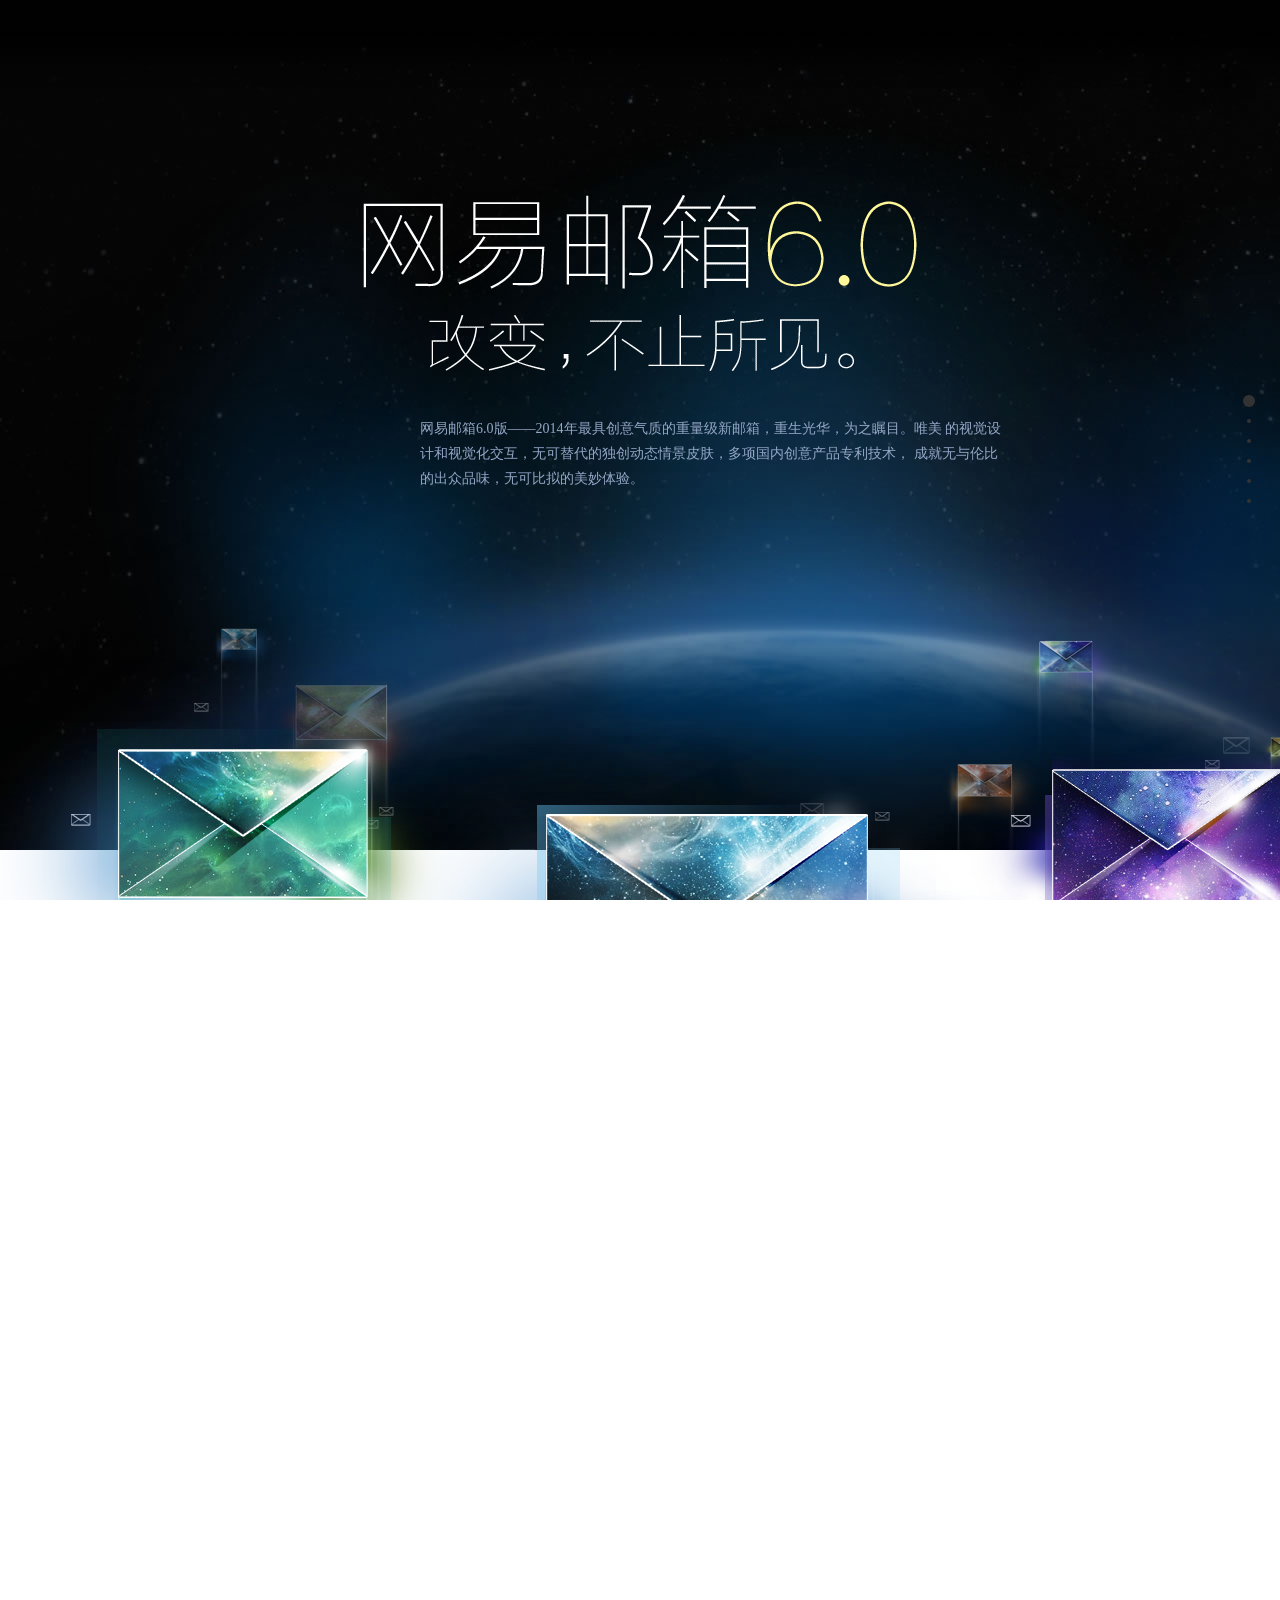
<file: wangyiyouxiang/index.html>
<!DOCTYPE html>
<html>

<head>
    <meta charset="utf-8">
    <meta http-equiv="X-UA-Compatible" content="IE=edge">
    <title></title>
    <link rel="stylesheet" href="components/fullPage/dist/jquery.fullpage.css">
    <script src="components/jquery/dist/jquery.min.js"></script>
    <script src="components/fullPage/vendors/jquery.easings.min.js"></script>
    <script src="components/fullPage/dist/jquery.fullpage.js"></script>
    <link rel="stylesheet" type="text/css" href="css/index.css">
</head>

<body>
    <div id="fullPage">
        <div class="section section1">
            <img class="s1" src="images/s1.png" alt="">
            <img class="s2" src="images/s2.png" alt="">
            <div class="s3">
                <img src="images/s3.png" alt="">
            </div>
            <div class="desc">
                网易邮箱6.0版——2014年最具创意气质的重量级新邮箱，重生光华，为之瞩目。唯美 的视觉设计和视觉化交互，无可替代的独创动态情景皮肤，多项国内创意产品专利技术， 成就无与伦比的出众品味，无可比拟的美妙体验。
            </div>
        </div>
        <div class="section section2">
            <img class="s2-img" src="images/pic_3.png" alt="">
            <img class="s2-img-2" src="images/s2-img-2.png" alt="">
            <img class="s2-img-3" src="images/s2-img-3.png" alt="">
            <p class="easy">[视觉<span>.</span>简]</p>
            <img class="s2-title" src="images/s2-title.png" alt="">
            <div class="desc">秉承网易邮箱经典的清新简洁的设计风格，邮箱 6.0 版带来全新一代的设计理念，更追求极致唯美的视觉设计、传承更多人文和艺术底蕴，华丽蜕变，带来更舒服更爽心悦目的视觉享受。</div>
        </div>
        <div class="section section3">
            <img class="s3-1" src="images/s3-1.png" alt="">
            <img class="s3-2" src="images/s3-2.png" alt="">
            <img class="s3-3" src="images/s3-3.png" alt="">
            <p class="skin">[动态情景皮肤]</p>
            <img class="s3-title" src="images/s3-title.png" alt="">
            <div class="desc">国内首创动态情景皮肤，可以随着早晚时光，季节主题的变幻而自动切换，实现了在邮箱里也能感受天气和心情的变化，带来完全不同的页面体验并且呈现最佳视觉感受，还特别针对原有邮箱皮肤的对比度和色彩进行了微调，减少视觉疲劳感。</div>
        </div>
        <div class="section section4">
        	<p class="energy">[功能<span>.</span>创]</p>
        	<img class="s4-title" src="images/s4-title.png" alt="">
        	<img class="s4-1" src="images/s4-1.png" alt="">
        	<img class="s4-2" src="images/s4-2.png" alt="">
        	<img class="s4-3" src="images/s4-3.png" alt="">
        	<img class="s4-4" src="images/s4-4.png" alt="">
        	<div class="desc desc-1">
        		<h1>新语音视频邮件</h1>
        		<p>写信不再枯燥！在线录制和播放声音和视频邮件，比单纯的文字邮件更感性、更方便，更好玩。</p>
        	</div>
        	<div class="desc desc-2">
        		<h1>虚拟场景写信模式</h1>
        		<p>网易邮箱6.0版帮你关注邮箱安全，提醒你及时清理邮件，打造轻量级邮箱。</p>
        	</div>
        	<div class="desc desc-3">
        		<h1>全新多帐号关联</h1>
        		<p>写信不再枯燥！在线录制和播放声音和视频邮件，比单纯的文字邮件更感性、更方便，更好玩。</p>
        	</div>
        	<div class="desc desc-4">
        		<h1>新语音视频邮件</h1>
        		<p>一键关联和切换多个网易邮箱，同时对于重要的邮箱帐号进行
        		密码验证保护。</p>
        	</div>
        </div>
        <div class="section section5">
        <p class="email">[联系人邮件]</p>
        <img class="s5-title" src="images/s5-title.png" alt="">
        <img class="s5-1" src="images/s5-1.png" alt="">
        <img class="s5-2" src="images/s5-2.png" alt="">
        <img class="s5-3" src="images/s5-3.png" alt="">
        <img class="s5-4" src="images/s5-4.png" alt="">
        <div class="desc">
        	<p>邮箱6.0版带来一种极其简便的方式，管理你和联系人的
        	邮件往来，帮助你精准定位到以联系人为维度的邮件列表。
        	</p>
        	<p>同时支持以联系组方式来管理邮件，方便以群或相同关系
        	的群体间的邮件管理，比如：同学组，客户组，公司组等。</p>
        </div>
        </div>
        <div class="section section6">
        <img class="s6-title" src="images/s6-title.png" alt="">
        <img class="s6-1" src="images/s6-1.png" alt="">
        <img class="s6-2" src="images/s6-2.png" alt="">
        <a href="javascript:" class="btn">马上体验</a>
        </div>
    </div>
    <script src="js/index.js"></script>
</body>

</html>
</file>
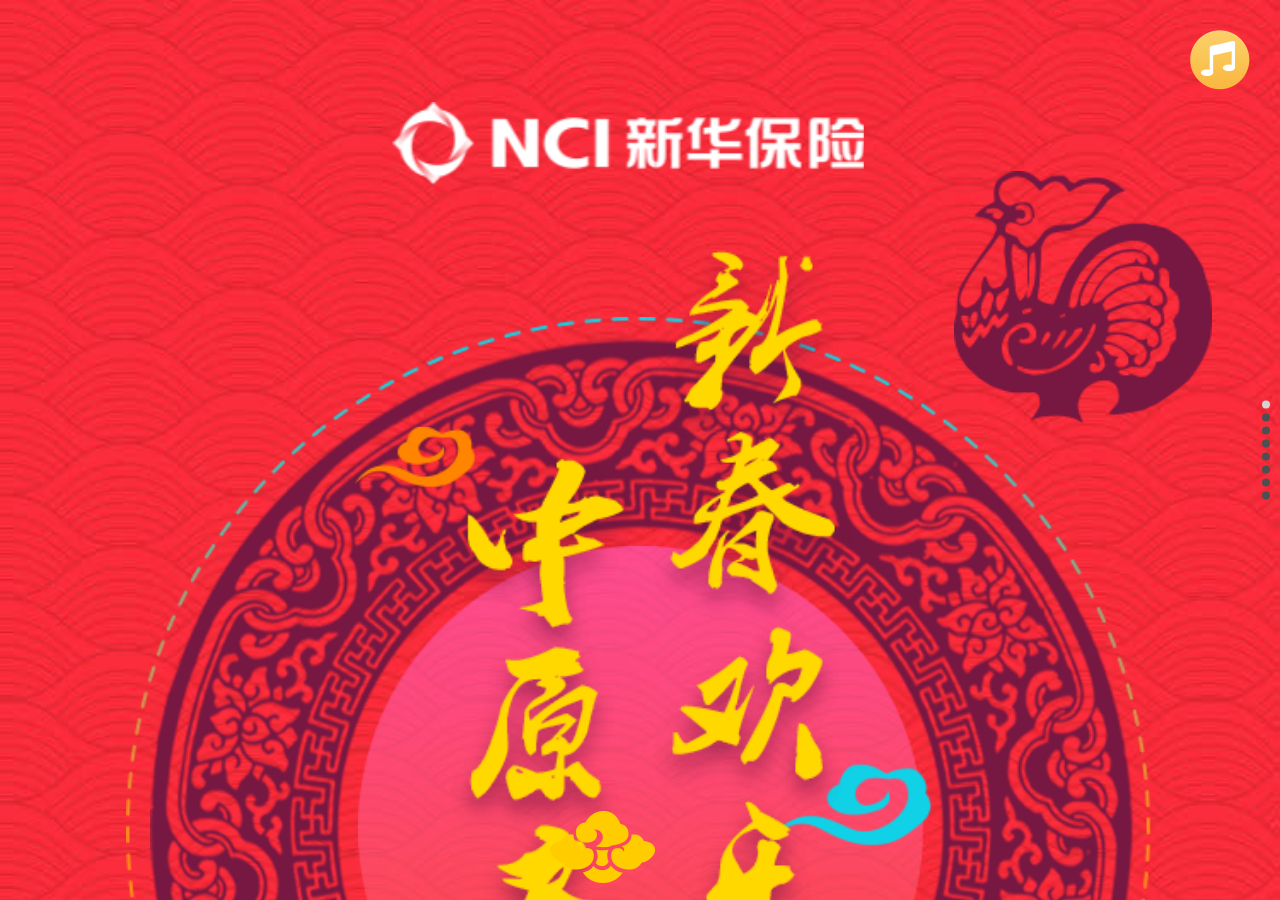
<file: trunk/www/index.html>
<!DOCTYPE html><html><head><meta charset="utf-8"><meta name="viewport" content="width=device-width, initial-scale=1.0, maximum-scale=1.0,minimum-scale=1.0, user-scalable=no" /><meta name="format-detection" content="telephone=no" /><meta name="screen-orientation" content="portrait"><meta name="x5-orientation" content="portrait"><title>新华保险-新春欢乐五重奏</title><script>    var ua = window.navigator.userAgent.toLowerCase();    if ( !(ua.match(/MicroMessenger/i) == 'micromessenger') ) {        alert('请使用微信登录');    }</script><link rel="stylesheet" href="css/swiper.min.css"><link rel="stylesheet" href="css/animate.min.css"><link rel="stylesheet" type="text/css" href="css/index.css"></head><body><div class="swiper-container"><div class="swiper-wrapper" id="wrapper"><div class="swiper-slide page1"><img class="animated Down logo" src="images/1-7.png"><img src="images/1-12.png" class="animateSelf animate1" alt=""><img src="images/1-11.png" class="animateSelf animate2" alt=""><img src="images/1-10.png" class="animateSelf animate3" alt=""><img class="animated Right xiaoji" src="images/1-9.png"><img class="animated Right xiangyun" src="images/1-6.png"><img class="animated ZoomIn duilian" src="images/1-8.png"><img class="animated Left people1" src="images/1-1.png"><img class="animated Right people2" src="images/1-3.png"><img class="animated RollIn words" src="images/1-2.png"></div><div class="swiper-slide page2"><img class="animated Down logo" src="images/1-7.png"><img class="animated Up animateSelf animateWord words" src="images/2-2.png"><img class="animated Left words2" src="images/2-1.png"></div><div class="swiper-slide page3"><img src="images/3-3.png" class="animateSelf piying1" alt=""><img src="images/3-4.png" class="animateSelf piying2" alt=""><img src="images/3-5.png" class="animateSelf piying3" alt=""><img src="images/3-6.png" class="animateSelf piying4" alt=""><img class="animated Right yunzi" src="images/3-2.png" alt=""><img class="animated Tada animateSelf animateWord words" src="images/3-1.png" alt=""></div><div class="swiper-slide page4"><img src="images/4-4.png" class="animated Tada dapan" alt=""><img src="images/4-1.png" class="animated Left word1" alt=""><img src="images/4-2.png" class="animated FadeInDown kuaizi" alt=""><img src="images/4-3.png" class="animated Down word2" alt=""><img src="images/4-5.png" class="animated Up logo" alt=""></div><div class="swiper-slide page5"><img src="images/5-1.png" class="animated Up words1" alt=""><img src="images/5-2.png" class="animated Left words2" alt=""><img src="images/5-3.png" class="animated Right words3" alt=""></div><div class="swiper-slide page6"><img src="images/6-4.png" class="animated Down pan" alt=""><img src="images/6-2.png" class="animated Left words1" alt=""><img src="images/6-1.png" class="animated Right words2" alt=""><img src="images/6-3.png" class="animated Up words3" alt=""><img src="images/6-21.png" class="animated FadeInDown xiangyun" alt=""></div><div class="swiper-slide page7"><img src="images/61-1.png" class="animateSelf chetou pagenums" data-pagenum="0" alt=""><div class="chelun lun1"></div><div class="chelun lun2"></div><div class="chelun lun3"></div><div class="chelun lun4"></div><img src="images/61-3.png" class="animateSelf huo1" alt=""><img src="images/62-1.png" class="animateSelf chexiang1 pagenums" data-pagenum="1" alt=""><div class="chelun lun5"></div><img src="images/61-4.png" class="animateSelf huo2" alt=""><img src="images/62-2.png" class="animateSelf chexiang2 pagenums" data-pagenum="2" alt=""><div class="chelun lun6"></div><img src="images/61-5.png" class="animateSelf huo3" alt=""><img src="images/62-3.png" class="animateSelf chexiang3 pagenums" data-pagenum="3" alt=""><div class="chelun lun7"></div><img src="images/61-6.png" class="animateSelf huo4" alt=""><img src="images/62-4.png" class="animateSelf chexiang4 pagenums" data-pagenum="4" alt=""><div class="chelun lun8"></div><img src="images/61-7.png" class="animateSelf huo5" alt=""><img src="images/62-5.png" class="animateSelf chexiang5 pagenums" data-pagenum="5" alt=""><div class="chelun lun9"></div><img src="images/62-6.png" class="animateSelf chexiang6 pagenums" data-pagenum="7" alt=""><div class="chelun lun10"></div><img src="images/61-10.png" class="animateSelf xiangyun" alt=""><img src="images/61-9.png" class="animateSelf xiangyun1" alt=""><img src="images/61-9.png" class="animateSelf xiangyun2" alt=""><img src="images/61-9.png" class="animateSelf xiangyun3" alt=""><img src="images/61-9.png" class="animateSelf xiangyun4" alt=""><img src="images/61-9.png" class="animateSelf xiangyun5" alt=""><img src="images/61-9.png" class="animateSelf xiangyun6" alt=""><div class="dian dian1"></div><div class="dian dian2"></div><div class="dian dian3"></div><div class="dian dian4"></div><div class="dian dian5"></div><div class="dian dian6"></div><img src="images/62-7.png" class="animated Up wordsbottom" alt=""></div><div class="swiper-slide page8"><div class="sections"><div class="title">填写信息，抓住机遇<br>惊喜在等你</div><form action="" id="p7f"><div class="page-item"><input name="name" type="text" placeholder="姓名"><span class="error">请填写正确的姓名</span></div><div class="page-item sex-item fn-clear"><div class="ele">女士</div><div class="ele2"><div><p data-val="0"></p></div></div><div class="ele">男士</div><div class="ele2"><div><p class="active" data-val="1"></p></div></div><input id="inputSex" type="hidden" name="sex" value="1"></div><div class="page-item"><input id="birthDate" name="birth" type="text" readonly placeholder="生日"><input class="inputDate" type="date" value="2016-11-24"><span class="error">请填写生日</span></div><div class="page-item"><input type="text" name="phone" placeholder="联系方式"><span class="error">请填写正确的手机号码</span></div><div class="btnToSubmit">提交信息</div></form></div></div></div><div class="swiper-pagination"></div></div><img class="btnYun" src="images/1-4.png"><div id="audioImgId" class="audioImg active"></div><audio id="audioId" src="music/index3.mp3" loop autoplay preload display='none;'></audio><script src="js/swiper.min.js"></script><script src="js/zepto.min.js"></script><script>    (function(e){var h=e.document;var b=h.documentElement;var g=h.querySelector('meta[name="viewport"]');var i=1;var c=1;var a=16;if(window.devicePixelRatio>=2){c*=0.5;i*=2}b.setAttribute("data-dpr",i);g.setAttribute("content","initial-scale="+c+", width=device-width, maximum-scale="+c+", user-scalable=no");function f(){var j=b.getBoundingClientRect().width;var k=j/10;b.style.fontSize=k+"px"}var d=null;e.addEventListener("resize",function(){clearTimeout(d);d=setTimeout(f,300)},false);if(h.readyState==="complete"){h.body.style.fontSize=a*i+"px"}else{h.addEventListener("DOMContentLoaded",function(j){h.body.style.fontSize=a*i+"px"},false)}f()})(window);$(function(){var d=$("#wrapper"),a=$(".page1",d),l=$(".page2",d),k=$(".page3",d),j=$(".page4",d),i=$(".page5",d),h=$(".page6",d),g=$(".page7",d),f=$(".page8",d);var b=[a,l,k,j,i,h,g,f];var e={Up:"bounceInUp",Left:"bounceInLeft",Right:"bounceInRight",Down:"bounceInDown",Tada:"tada",Bounce:"bounce",Wobble:"wobble",ZoomIn:"zoomIn",Shake:"shake",RollIn:"rollIn",FadeInDown:"fadeInDown"};var c={init:function(){this.events();this.createSwiper();this.initPage7()},events:function(){var m=this;$("input.inputDate").on("input",function(){$("#birthDate").val($(this).val())});$(".ele2 p").click(function(){if($(this).hasClass("active")){return}$(".ele2 p").toggleClass("active");$("#inputSex").val($(this).data("val"))});$("#p7f .btnToSubmit").click(function(){var n=$("#p7f"),r=$('input[name="name"]',n),p=$(".ele2 p.active",n),o=$("#birthDate"),q=$('input[name="phone"]',n);if($.trim(r.val()).length<2||$.trim(r.val()).length>4){r.siblings(".error").show();return false}else{r.siblings(".error").hide()}if(!o.val()){o.siblings(".error").show();return false}else{o.siblings(".error").hide()}if(/^(1[35678]\d{9})$/g.test(q.val())){q.siblings(".error").hide()}else{q.siblings(".error").show();return false}n.submit()});$("#audioImgId").click(function(p){var o=$(p.target);var n=$("#audioId")[0];if(o.hasClass("active")){o.removeClass("active");n.pause()}else{o.addClass("active");n.play()}});$(".pagenums",g).click(function(o){var n=$(o.target).data("pagenum");m.myswiper&&m.myswiper.slideTo(n,1000,true)})},initPage7:function(){setTimeout(function(){$(".huo1",g).addClass("updown");$(".xiangyun",g).addClass("xyA");setTimeout(function(){$(".huo2",g).addClass("updown");$(".xiangyun1",g).addClass("xyA1");setTimeout(function(){$(".huo3",g).addClass("updown");$(".xiangyun2",g).addClass("xyA2");setTimeout(function(){$(".huo4",g).addClass("updown");$(".xiangyun3",g).addClass("xyA3");setTimeout(function(){$(".huo5",g).addClass("updown");$(".xiangyun6",g).addClass("xyA6")},800)},800)},800)},800)})},createSwiper:function(){var m=this;m.myswiper=new Swiper(".swiper-container",{direction:"vertical",loop:false,effect:"slide",pagination:".swiper-pagination",onInit:function(n){var o=n.activeIndex;$(".btnYun").show();m.activeAnimateByIndex(0)},onTransitionEnd:function(n){var o=n.activeIndex;if(o==7){$("img",g).hide();$("div",g).hide()}else{$("img",g).show();$("div",g).show()}m.closeAnimate();setTimeout(m.activeAnimateByIndex(o),500)}})},closeAnimate:function(){for(key in e){if(e.hasOwnProperty(key)){$(".animated."+key,d).hide().removeClass(e[key])}}},activeAnimateByIndex:function(m){for(key in e){if(e.hasOwnProperty(key)){$(".animated."+key,b[m]).show().addClass(e[key])}}}};c.init()});</script></body></html>
</file>
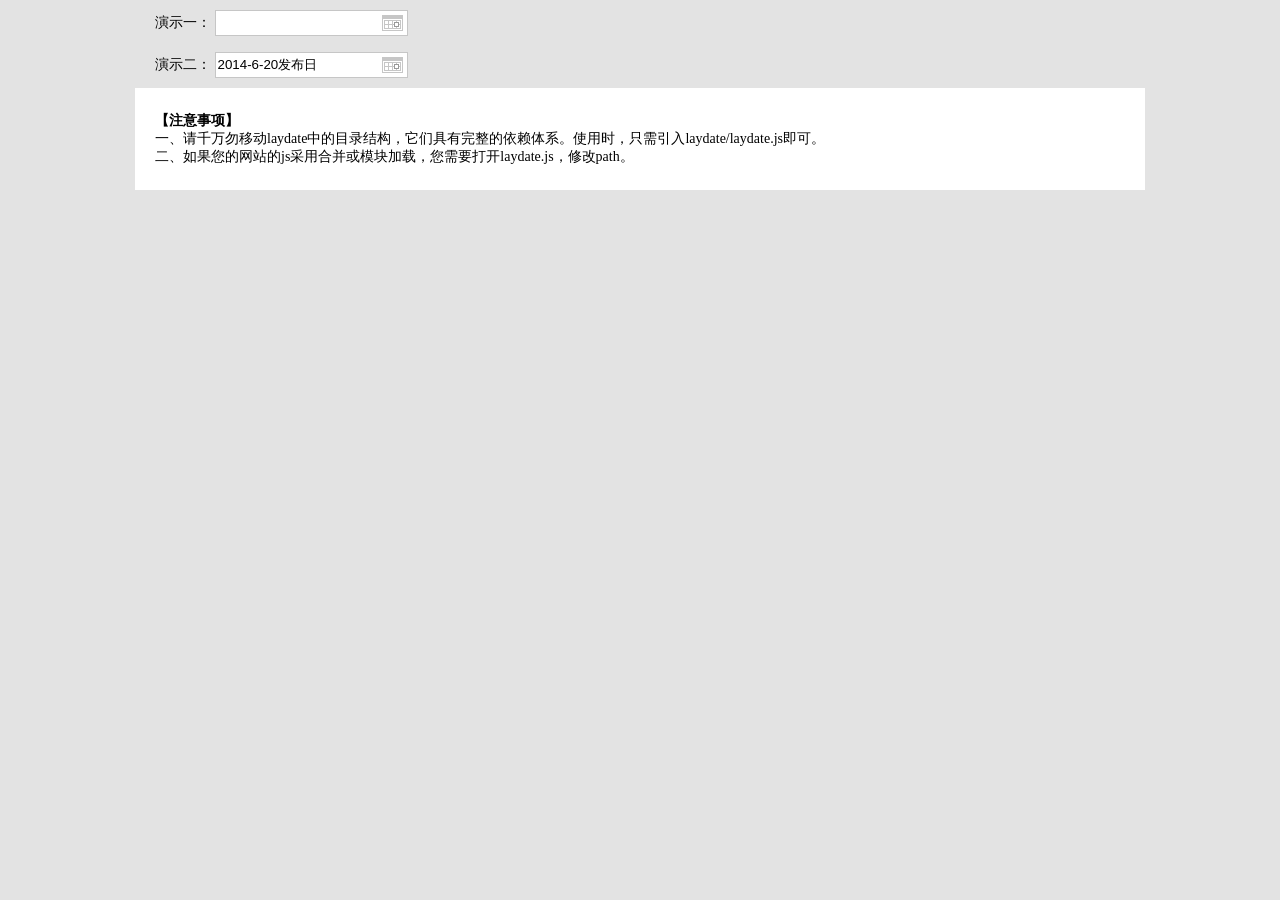
<file: tongcheng/plugs/data/index.html>
﻿<!doctype html>
<html>

<head>
    <meta charset="utf-8">
    <title>JS日历控件特效代码layDate - JS代码网</title>
    <script src="laydate/laydate.js"></script>
    <style>
    html {
        background-color: #E3E3E3;
        font-size: 14px;
        color: #000;
        font-family: '微软雅黑'
    }
    
    h2 {
        line-height: 30px;
        font-size: 20px;
    }
    
    a,
    a:hover {
        text-decoration: none;
    }
    
    pre {
        font-family: '微软雅黑'
    }
    
    .box {
        width: 970px;
        padding: 10px 20px;
        background-color: #fff;
        margin: 10px auto;
    }
    
    .box a {
        padding-right: 20px;
    }
    </style>
</head>

<body>
    <div style="width:970px; margin:10px auto;">
        演示一：
        <input class="laydate-icon" onclick="laydate()">
        <br />
        <br /> 演示二：
        <input class="laydate-icon" id="demo" value="2014-6-20发布日">
    </div>
    <div class="box">
        <pre>
<strong>【注意事项】</strong>
一、请千万勿移动laydate中的目录结构，它们具有完整的依赖体系。使用时，只需引入laydate/laydate.js即可。
二、如果您的网站的js采用合并或模块加载，您需要打开laydate.js，修改path。
</pre>
    </div>
    <script>
    ;
    ! function() {
        laydate({
            elem: '#demo'
        })
    }();
    </script>
</body>

</html>
<div style="display:none">
    <script type="text/javascript">
    var _bdhmProtocol = (("https:" == document.location.protocol) ? " https://" : " http://");
    document.write(unescape("%3Cscript src='" + _bdhmProtocol + "hm.baidu.com/h.js%3F6f798e51a1cd93937ee8293eece39b1a' type='text/javascript'%3E%3C/script%3E"));
    </script>
    <script type="text/javascript">
    var cnzz_protocol = (("https:" == document.location.protocol) ? " https://" : " http://");
    document.write(unescape("%3Cspan id='cnzz_stat_icon_5718743'%3E%3C/span%3E%3Cscript src='" + cnzz_protocol + "s9.cnzz.com/stat.php%3Fid%3D5718743%26show%3Dpic2' type='text/javascript'%3E%3C/script%3E"));
    </script>
</div>
</file>
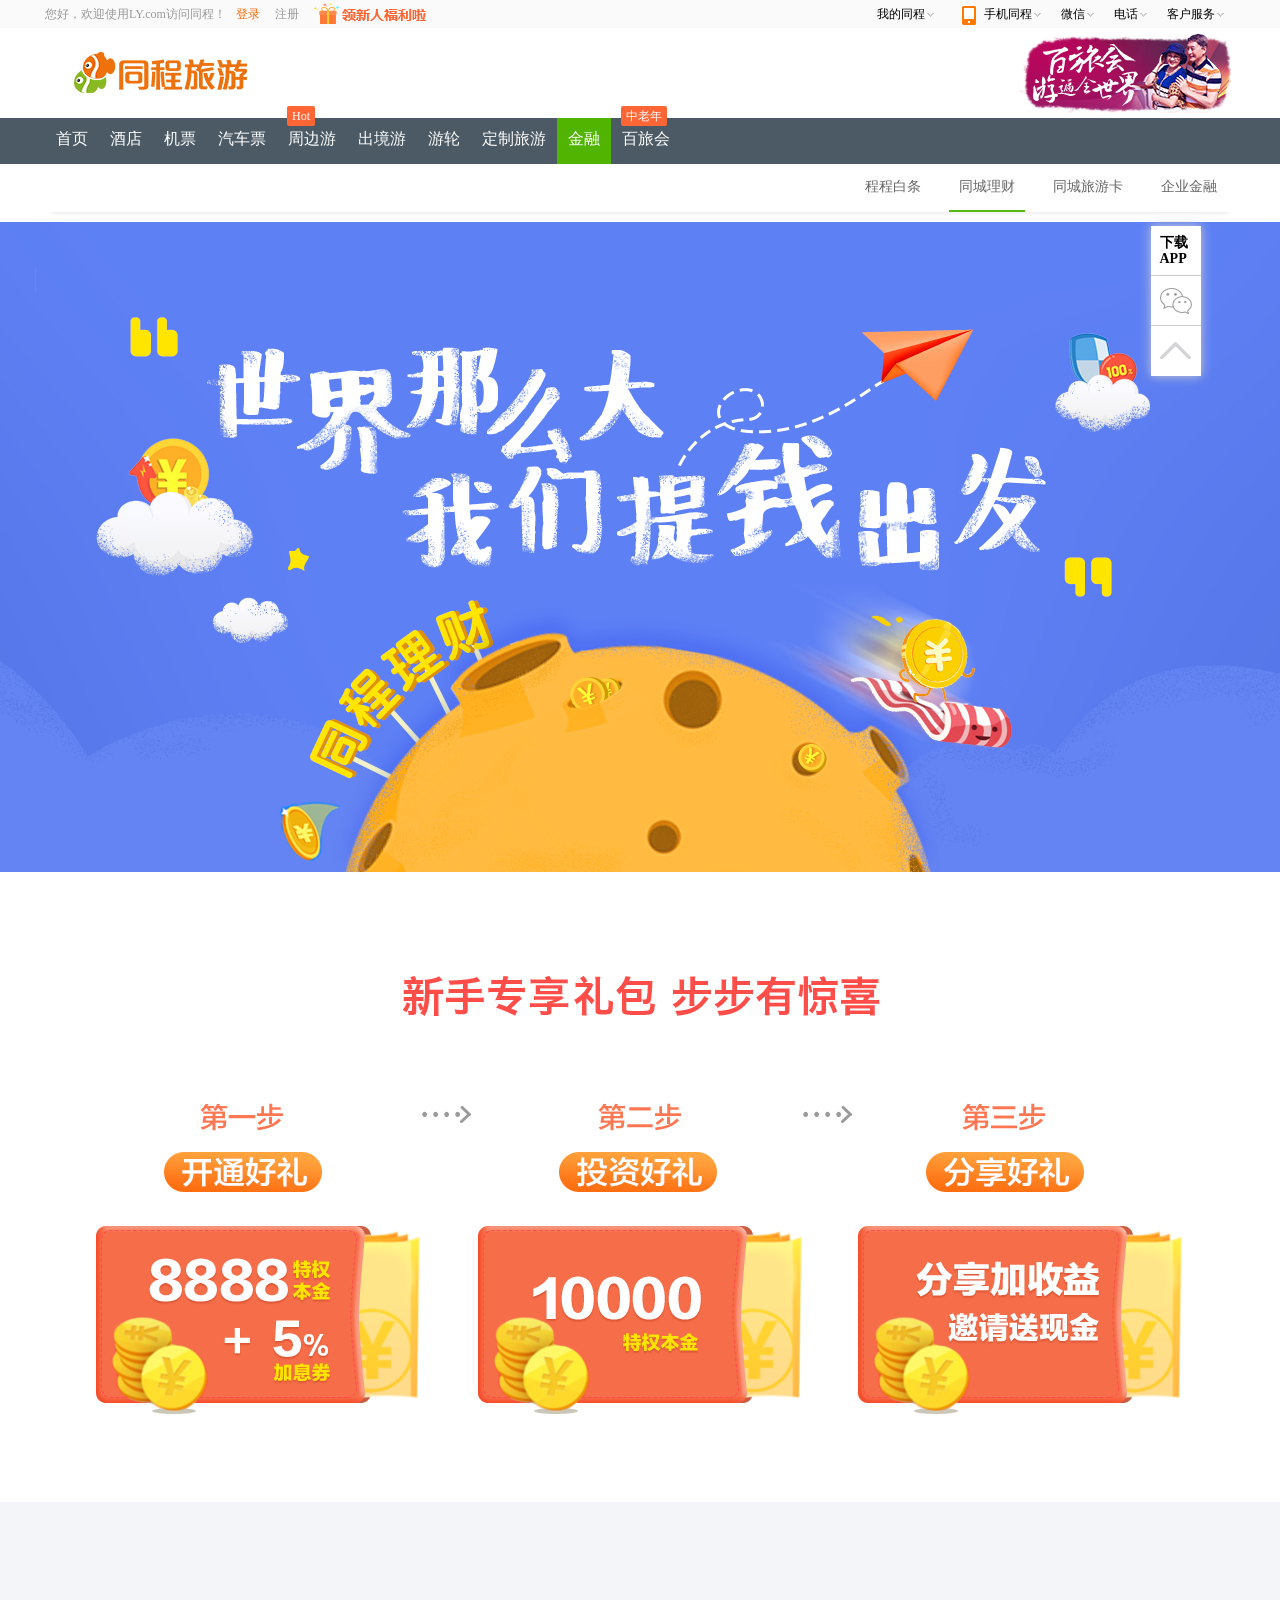
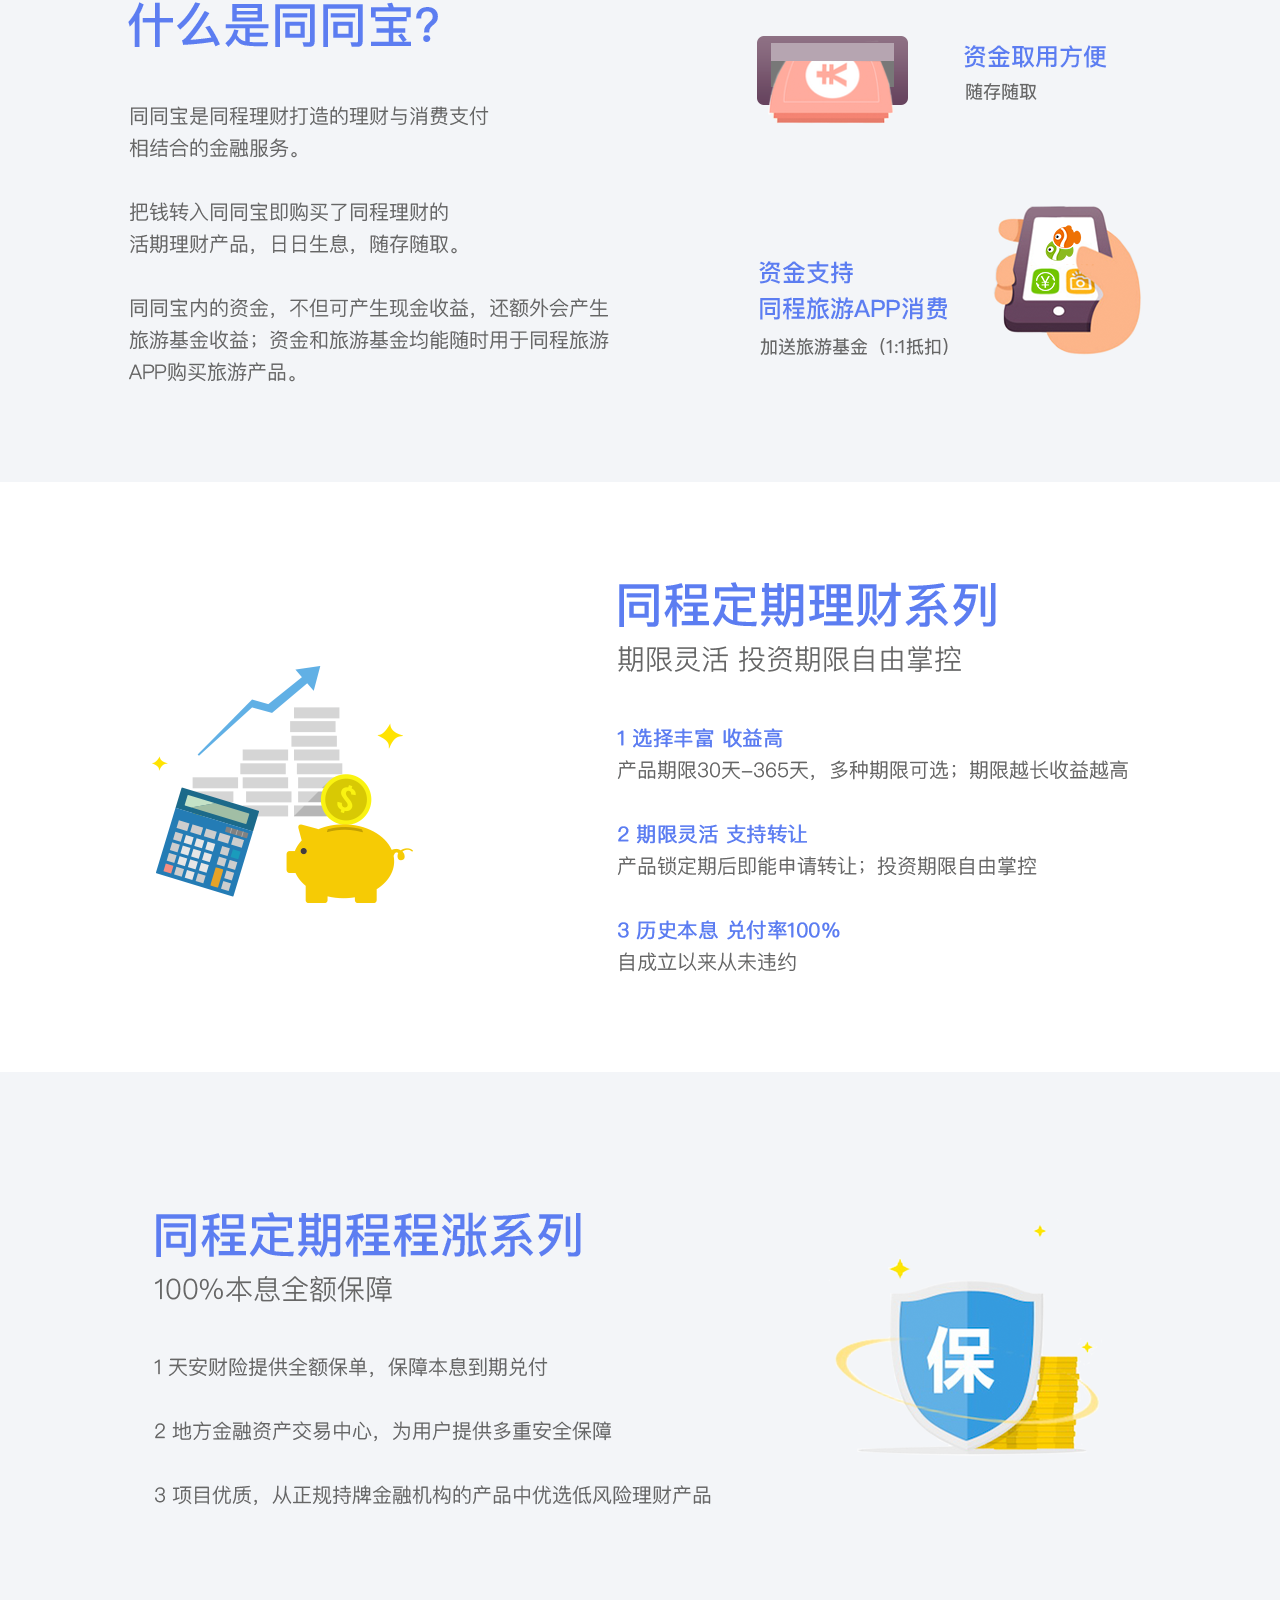
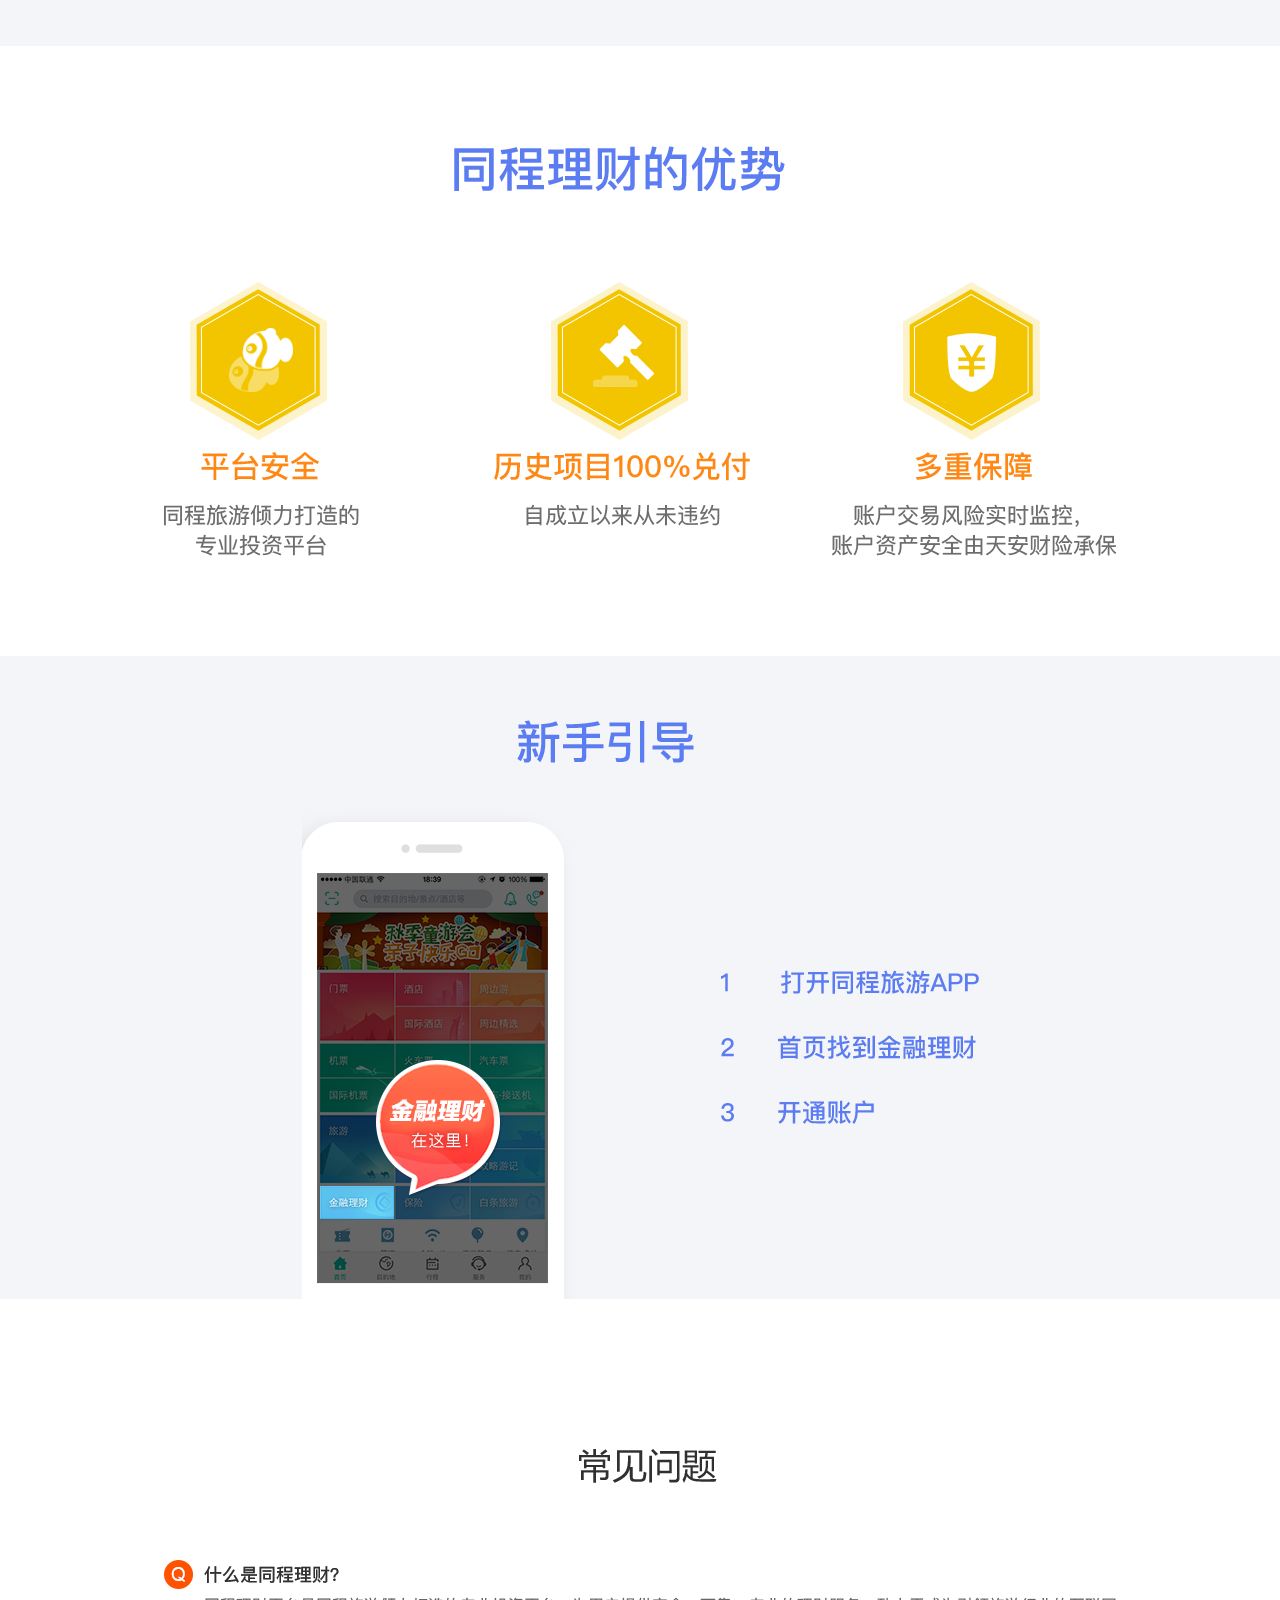
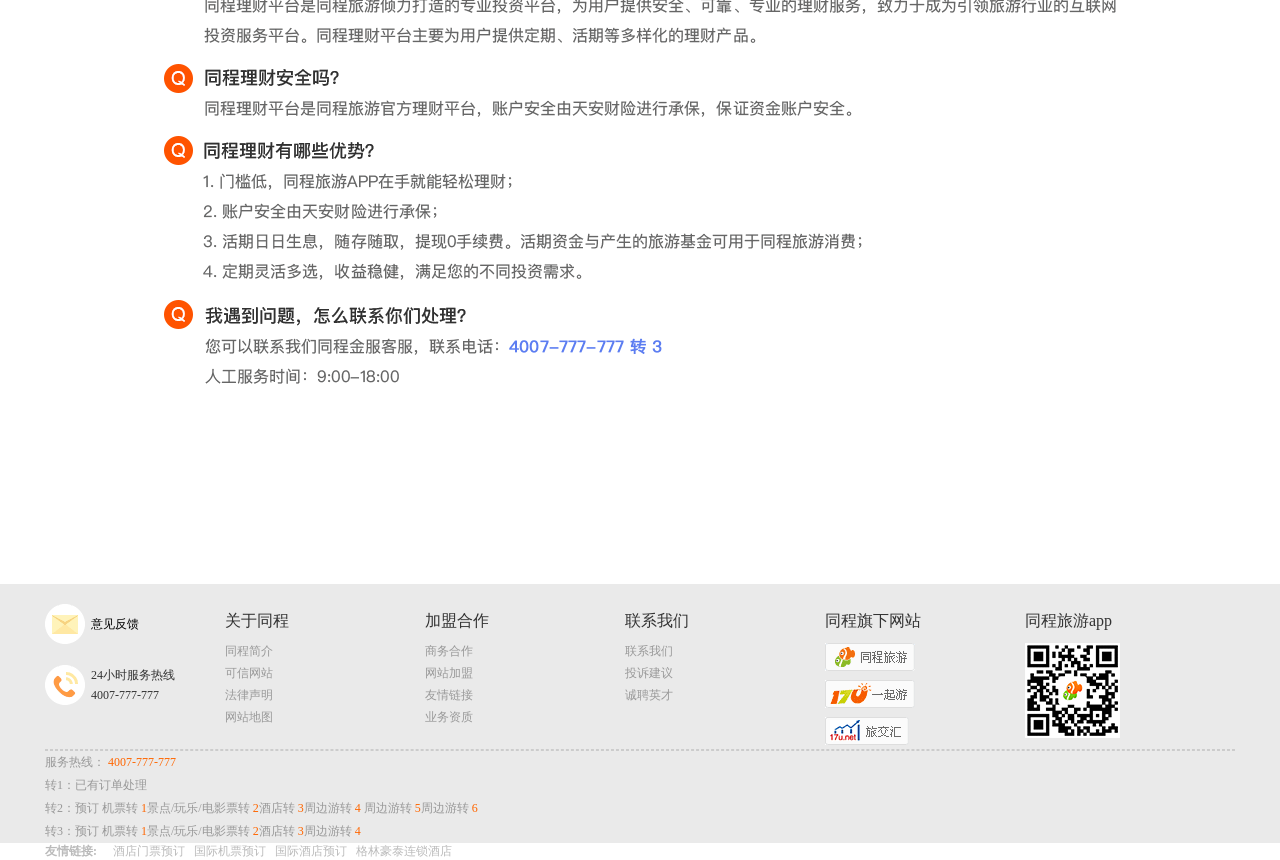
<file: tongcheng/view/bank.html>
<!DOCTYPE html>
<html>
<head>
	<meta charset="utf-8">
	<meta http-equiv="X-UA-Compatible" content="IE=edge">
	<title></title>
     <link rel="shorttcut icon" type="images/jpeg" href="../images/images1/icon.jpg">
	<link rel="stylesheet" href="../css/bank.css">
	<link rel="stylesheet" href="../css/global.css">
	
</head>
<body>
	    <!-- 头部 -->
    <div class="l-top">
        <div class="container clearfix">
            <div class="l-top-left">
                <span>您好，欢迎使用LY.com访问同程！</span>
                <a href="login.html" class="login">登录</a>
                <a href="register.html" class="reg">注册</a>
                <a href="#" style="margin: 2px 0 0 8px;height: 22px;"><img src="../images/images1/dnRKSH.gif" alt=""></a>
            </div>
            <ul class="l-top-right">
                <li>
                    <a href="#">我的同程<span></span></a>
                    <div class="l-hide l-div1">
                        <div class="l-hello">
                            <span>你好,<a href="">请登录</a></span>
                        </div>
                        <ul class="l-list clearfix">
                            <li><a href="#">我的订单</a></li>
                            <li><a href="#">我的信息</a></li>
                            <li><a href="#">我的收藏</a></li>
                            <li><a href="#">会员中心</a></li>
                        </ul>
                    </div>
                </li>
                <li>

                    <a href="#"><i class="l-phone"></i>手机同程<span></span></a>
                    <div class="l-hide l-div2">
                        <a href="#"><img src="../images/images1/Mb5JnI.png" alt=""></a>
                    </div>
                </li>
                <li>
                    <a href="#">微信<span></span></a>
                    <div class="l-hide l-div3">
                        <a href="#"></a>
                    </div>
                </li>
                <li>
                    <a href="#">电话<span></span></a>
                    <div class="l-hide l-div4">
                        <p>国内电话:4007-777-777</p>
                        <p>海外电话:+86-512-8220-9000</p>
                    </div>
                </li>
                <li>
                    <a href="#">客户服务<span></span></a>
                    <ul class="l-hide l-div5">
                        <li><a href="#">帮助中心</a></li>
                        <li><a href="#">在线客服</a></li>
                        <li><a href="#">人工申诉</a></li>
                        <li><a href="#">包团定制</a></li>
                    </ul>
                </li>
            </ul>
        </div>
    </div>
    <!-- logo -->
    <div class="l-logo container clearfix">
        <div class="l-logo-left">
            <a href="#">
                <img src="../images/images1/gQ4fcp.png" alt="">
            </a>
        </div>
        <div class="l-logo-right">
            <a href="#"><img src="../images/images1/hTBLcH.png" alt=""></a>
        </div>
    </div>
    <!-- nav -->
    <div class="l-nav">
        <ul class="l-nav-list container clearfix">
            <li><a href="../homePage.html">首页</a></li>
            <li><a href="jiudian.html">酒店</a></li>
            <li><a href="index.html">机票</a></li>
            
            <li><a href="busTicket.html">汽车票</a></li>
            
            <li><a href="travelAround.html">周边游</a><span class="l-hot">Hot</span></li>
            
            <li><a href="chujing.html">出境游</a></li>
            <li><a href="youlun.html">游轮</a></li>
           
            <li><a href="DZLY.html">定制旅游</a></li>
            <li class="active"><a href="bank.html">金融</a></li>
            
            <li><a href="bailv.html">百旅会</a><span class="l-hot">中老年</span></li>
        </ul>
    </div>
	<div class="z-nav clearfix">
	    <ul class="z-nav-right clearfix">
		  	<li><a href="#">程程白条</a></li>
			<li><a href="#" class="z-active">同城理财</a></li>
			<li><a href="#">同城旅游卡</a></li>
			<li><a href="#">企业金融</a></li>
	    </ul>
	</div>
	<div class="z-banner">
		<div class="nav-layout">
			<div class="dropdown">
				<div class="dropdown-toggle download">下载APP</div>
				<div class="dropdown-content download-content">
					<div class="qr_code">
						<img src="../images/images13/tc-code.jpg" alt="">
					</div>
					<div class="qr_desc">手机扫描二维码</div>
					<div class="qr_desc">下载同程旅游APP</div>
				</div>
			</div>
			<div class="dropdown">
				<div class="dropdown-toggle weixin">
					<div class="z-icon"></div>
				</div>
				<div class="dropdown-content weixin-content">
					<div class="qr_code">
						<img src="../images/images13/tcjf-code.jpg" alt="">
					</div>
					<div class="qr_desc">手机扫描二维码</div>
					<div class="qr_desc">关注同程金服公众号</div>
				</div>
			</div>
			<div class="dropdown">
				<div class="dropdown-toggle to_top"><a href="#"></a></div>
			</div>
		</div>
	</div>
	<content class="new-layout-item2">
		<div class="z-item2-img"></div>
	</content>
	<div class="new-layout-item3">
		<div class="z-item3-img"></div>
	</div>
	<div class="new-layout-item4">
		<div class="z-item4-img"></div>
	</div>
	<div class="new-layout-item5">
		<div class="z-item5-img"></div>
	</div>
	<div class="new-layout-item6">
		<div class="z-item6-img"></div>
	</div>
	<div class="new-layout-item7">
		<div class="z-item7-img"></div>
	</div>
	<div class="new-layout-item8">
		<div class="z-item8-img"></div>
	</div>
	    <!-- footer -->
    <footer>
    	<ul class="footer container clearfix">
    		<li>
    			<div class="clearfix">
    				<div class="l-idea"></div>
    				<span class="l-idea-desc">意见反馈</span>
    			</div>
    			<div class="clearfix l-tel24">
    				<div></div>
    				<p>24小时服务热线</p>
    				<p>4007-777-777</p>
    			</div>
    		</li>
    		<!-- 关于同程 -->
    		<li>
    			<ul class="l-tcAboat">
    				<li>
    					<h2>关于同程</h2>
    				</li>
    				<li><a href="#">同程简介</a></li>
    				<li><a href="#">可信网站</a></li>
    				<li><a href="#">法律声明</a></li>
    				<li><a href="#">网站地图</a></li>
    			</ul>
    		</li>
    		<li>
    			<ul class="l-tcAboat">
    				<li>
    					<h2>加盟合作</h2>
    				</li>
    				<li><a href="#">商务合作</a></li>
    				<li><a href="#">网站加盟</a></li>
    				<li><a href="#">友情链接</a></li>
    				<li><a href="#">业务资质</a></li>
    			</ul>
    		</li>
    		<li>
    			<ul class="l-tcAboat">
    				<li>
    					<h2>联系我们</h2>
    				</li>
    				<li><a href="#">联系我们</a></li>
    				<li><a href="#">投诉建议</a></li>
    				<li><a href="#">诚聘英才</a></li>
    				
    			</ul>
    		</li>
    		<li>
    			<ul class="l-tcAboat">
    				<li>
    					<h2>同程旗下网站</h2>
    				</li>
    				<li><a href="#" class="tcWebCn"></a></li>
    				<li><a href="#" class="tcWebCom"></a></li>
    				<li><a href="#" class="tcWebNet"></a></li>
    				
    			</ul>
    		</li>
    		<li>
    			<ul class="l-tcAboat">
    				<li>
    					<h2>同程旅游app</h2>
    				</li>
    				<li><a href="#"><img src="../images/images1/QPSAEB.png" alt=""></a></li>	
    			</ul>
    		</li>
    	</ul>
    	<hr class="container hr">
		<ul class="footer-bottom container">
			<li>服务热线：<span>4007-777-777</span></li>
			<li>转1：已有订单处理</li>
			<li>
               转2：预订 机票转<span>1</span>景点/玩乐/电影票转<span>2</span>酒店转<span>3</span>周边游转<span>4</span>
               周边游转<span>5</span>周边游转<span>6</span></li>
			<li> 转3：预订 机票转<span>1</span>景点/玩乐/电影票转<span>2</span>酒店转<span>3</span>周边游转<span>4</span></li>
		</ul>
    </footer>
    <div class="l-outer">
    	 <ul class="l-friendAnchor container">
    	 	<li><h2>友情链接:</h2></li>
    	 	<li><a href="#">酒店门票预订</a></li>
    	 	<li><a href="#">国际机票预订</a></li>
    	 	<li><a href="#">国际酒店预订</a></li>
    	 	<li><a href="#">格林豪泰连锁酒店</a></li> 	
    	 </ul>
    </div>
	<script src="../js/jquery/dist/jquery.min.js"></script>
	<script src="../js/bank.js"></script>
</body>
</html>
</file>
<file: wangyiyouxiang/css/index.css>
*{margin:0;padding:0;font-size:12px}.clear:after{content:"";clear:both;overflow:hidden;display:block;height:0}li{list-style-type:none}h1,h2,h3,h4,h5,h6{font-weight:400}a{text-decoration:none}img{display:block}.section1{position:relative;width:1600px;height:850px;background:url(../images/section1.jpg) no-repeat}.section1 .s1{position:absolute;bottom:120px;opacity:0;left:0;width:1362px;height:392px}.section1 .s2{position:absolute;bottom:199px;left:0;opacity:0;width:1383px;height:377px}.section1 .s3{width:554px;height:176px;position:absolute;left:0;right:0;top:195px;margin:auto}.section1 .s3>img{width:100%;height:176px}.section1 .desc{width:590px;text-align:left;left:420px;top:-416px;opacity:0;position:absolute;line-height:1.8;color:#94a7c6;font-size:14px}.section2{position:relative;width:1600px;height:850px;background:url(../images/section2.jpg) no-repeat}.section2 .s2-img{position:absolute;left:0;right:0;opacity:0;bottom:-325px;width:819px;height:325px;margin:auto}.section2 .s2-img-2{position:absolute;opacity:0;width:233px;height:250px;left:-65px;bottom:0}.section2 .s2-img-3{position:absolute;opacity:0;width:211px;height:299px;right:-149px;bottom:70px}.section2 .easy{font-size:24px;color:#748a9e;position:absolute;top:125px;left:420px;font-weight:500}.section2 .easy>span{color:#748a9e;font-size:24px;display:inline-block;width:5px;height:46px;text-align:center;vertical-align:middle;font-weight:500}.section2 .s2-title{width:512px;height:45px;opacity:0;position:absolute;left:420px;top:168px}.section2 .desc{position:absolute;opacity:0;color:#727f8c;width:510px;left:-420px;top:230px;font-size:16px;line-height:1.9}.section3{width:1600px;height:850px;position:relative;background:url(../images/section3.jpg) no-repeat}.section3 .s3-1{width:1228px;height:372px;position:absolute;left:0;bottom:0;opacity:0}.section3 .s3-2{width:1019px;height:248px;position:absolute;right:0;bottom:0;opacity:0}.section3 .s3-3{width:1156px;height:449px;position:absolute;left:0;right:0;bottom:0;margin:auto;opacity:0}.section3 .skin{color:#a0b4cb;font-size:24px;position:absolute;top:145px;left:420px}.section3 .s3-title{position:absolute;width:512px;height:0;left:420px;top:190px}.section3 .desc{position:absolute;color:#798fa6;width:0;opacity:0;left:420px;top:245px;font-size:16px;line-height:1.9}.section4{width:1600px;height:850px;position:relative;background:url(../images/section4.jpg) no-repeat}.section4 .s4-title{width:511px;height:0;position:absolute;left:420px;top:195px}.section4 .energy{font-size:24px;color:#748a9e;position:absolute;top:125px;left:420px;font-weight:500}.section4 .energy>span{color:#748a9e;font-size:24px;display:inline-block;width:5px;height:46px;text-align:center;vertical-align:middle;font-weight:500}.section4 .s4-1{position:absolute;width:162px;height:182px;left:250px;top:350px;opacity:0}.section4 .s4-2{position:absolute;width:172px;height:178px;left:600px;top:350px;opacity:0}.section4 .s4-3{position:absolute;width:169px;height:179px;left:600px;top:350px;opacity:0}.section4 .s4-4{position:absolute;width:162px;height:173px;right:500px;top:350px;opacity:0}.section4 .desc{opacity:0;position:absolute;width:205px;height:114px;color:#fff;text-align:left}.section4 .desc>h1{font-size:24px;line-height:normal;margin-bottom:12px;font-weight:400}.section4 .desc>p{font-size:14px;line-height:1.9}.section4 .desc-1{left:250px;bottom:0}.section4 .desc-2{left:600px;bottom:0}.section4 .desc-3{left:550px;bottom:0}.section4 .desc-4{left:700px;bottom:0}.section5{width:1600px;height:850px;position:relative;background:url(../images/section5.jpg) no-repeat}.section5 .desc{position:absolute;right:180px;bottom:130px;color:#eaeff2;width:420px;line-height:1.9}.section5 .desc>p{margin-bottom:27px;font-size:16px}.section5 .email{font-size:24px;position:absolute;color:#969ba0;left:390px;top:90px}.section5 .s5-title{width:561px;height:44px;position:absolute;left:390px;top:125px}.section5 .s5-1{position:absolute;width:699px;height:201px;bottom:850px;left:45px;opacity:0}.section5 .s5-2{width:651px;height:231px;position:absolute;left:115px;bottom:-70px;opacity:0}.section5 .s5-3{width:1600px;height:209px;position:absolute;left:0;bottom:-209px;opacity:0}.section5 .s5-4{width:182px;height:206px;position:absolute;left:465px;bottom:850px;opacity:0}.section6{width:1600px;height:850px;position:relative;background:url(../images/section6.jpg) no-repeat}.section6 .btn{background-color:#ffb400;display:block;width:254px;height:70px;font-size:30px;position:absolute;bottom:0;left:545px;opacity:0;color:#fff;text-align:center;line-height:70px;transition:all .5s}.section6 .btn:hover{transform:scale(.8)}.section6 .s6-title{position:absolute;top:400px;left:440px;width:465px;height:79px;opacity:0}.section6 .s6-1{position:absolute;width:555px;height:37px;left:395px;top:500px;opacity:0}.section6 .s6-2{width:1274px;height:548px;position:absolute;left:60px;bottom:60px;animation:ani1 2s linear infinite;opacity:1}@keyframes ani1{20%{opacity:.2}40%{opacity:.4}60%{opacity:.6}80%{opacity:.8}100%{opacity:1}}
</file>
<file: trunk/www/css/index.css>
*{margin:0;padding:0;-webkit-box-sizing:border-box;-moz-box-sizing:border-box;box-sizing:border-box}:after,:before{-webkit-box-sizing:border-box;-moz-box-sizing:border-box;box-sizing:border-box}input,textarea{-webkit-appearance:none}a,button,img,input,textarea{-webkit-tap-highlight-color:rgba(255,255,255,0)}img{display:block}.fn-clear:after{visibility:hidden;display:block;font-size:0;content:" ";clear:both;height:0}.fn-clear{zoom:1}body,html{height:100%}.swiper-container{width:100%;height:100%;background:#fc2c3b}.swiper-slide{width:100%;height:100%}.ani{position:absolute}.swiper-pagination-bullet{background:#4e4f52;opacity:1}.swiper-pagination-bullet-active{background:#d4d4d7;opacity:1}.audioImg{position:fixed;top:30px;right:30px;width:60px;height:60px;z-index:99999;background:url(../images/music1.png) no-repeat;-webkit-tap-highlight-color:rgba(255,255,255,0);background-size:60px 60px}.audioImg.active{background:url(../images/music.png) no-repeat;background-size:60px 60px}.page1{background:url(../images/1.jpg) no-repeat;background-size:100% auto}.page2{background:url(../images/2.jpg) no-repeat;background-size:100% auto}.page3{background:url(../images/3.jpg) no-repeat;background-size:100% auto}.page4{background:url(../images/4.jpg) no-repeat;background-size:100% auto}.page5{background:url(../images/5.jpg) no-repeat;background-size:100% auto}.page6{background:url(../images/6.jpg) no-repeat;background-size:100% 100%}.page7{background:url(../images/61.jpg) no-repeat;background-size:100% 100%}.page8{background:url(../images/7.jpg) no-repeat;background-size:100% 100%}.animated{display:none}.btnYun{position:fixed;display:none;bottom:.13333333rem;left:4.29333333rem;z-index:9999;animation:indicator 1.2s infinite ease-out;-webkit-animation:indicator 1.2s infinite ease-out}.page1 .logo{position:absolute;top:.8rem;left:3.06666667rem;width:3.68rem}.page1 .yuanpan{position:absolute;top:2.46666667rem;left:1rem;width:8rem}.page1 .animate1{position:absolute;width:8rem;top:2.48rem;left:.98666667rem;transform:rotate(-360deg);animation:loading1 15s linear infinite;-webkit-transform:rotate(-360deg);-webkit-animation:loading1 15s linear infinite}.page1 .animate2{position:absolute;width:7.68rem;top:2.64rem;left:1.17333333rem;transform:rotate(360deg);animation:loading2 10s linear infinite;-webkit-transform:rotate(360deg);-webkit-animation:loading2 10s linear infinite}.page1 .animate3{position:absolute;width:4.41333333rem;top:4.26666667rem;left:2.8rem;animation:animate3 .8s infinite;animation-direction:alternate;-webkit-animation:animate3 .8s infinite;-webkit-animation-direction:alternate}.page1 .xiaoji{position:absolute;top:1.33333333rem;right:.53333333rem;width:2.01333333rem;animation:xiaojichimi 3s infinite;animation-direction:alternate;-webkit-animation:xiaojichimi 3s infinite;-webkit-animation-direction:alternate}.page1 .xiangyun{position:absolute;top:3.33333333rem;left:.86666667rem;width:8.28rem;animation:mybird 5s linear infinite;animation-direction:alternate;-webkit-animation:mybird 5s linear infinite;-webkit-animation-direction:alternate}.page1 .duilian{position:absolute;top:1.90666667rem;left:3.46666667rem;width:3.21333333rem}.page1 .people1{position:absolute;top:9.94666667rem;left:0;width:3.98666667rem;animation:canglaomou 5s linear infinite;-webkit-animation:canglaomou 5s linear infinite}.page1 .people2{position:absolute;top:12.4rem;right:0;width:3.25333333rem}.page1 .words{position:absolute;top:13.10666667rem;left:1.4rem;width:7.64rem}.page2 .logo{position:absolute;top:1.46666667rem;left:3.06666667rem;width:3.68rem}.page2 .words{position:absolute;top:2.6rem;left:1.02666667rem;width:7.44rem}.page2 .words2{position:absolute;top:12.93333333rem;left:2.32rem;width:5.34666667rem}.page2 .animateWord{animation:animateWord 2.4s infinite ease-out;-webkit-animation:animateWord 2.4s infinite ease-out}.page3 .yunzi{position:absolute;width:6.64rem;top:10.66666667rem;left:1.33333333rem}.page3 .words{position:absolute;width:4.52rem;top:2.97333333rem;left:2.70666667rem}.page3 .animateWord{animation:animateWord 2.4s infinite ease-out;-webkit-animation:animateWord 2.4s infinite ease-out}.page3 .piying1{position:absolute;width:1.76rem;top:1.86666667rem;left:1.53333333rem;animation:piying1 3s infinite;animation-direction:alternate;-webkit-animation:piying1 3s infinite;-webkit-animation-direction:alternate}.page3 .piying2{position:absolute;width:2.72rem;top:6.13333333rem;left:1.33333333rem;animation:piying2 3s infinite;animation-direction:alternate;-webkit-animation:piying2 3s infinite;-webkit-animation-direction:alternate}.page3 .piying3{position:absolute;width:2.42666667rem;top:6.2rem;left:3.93333333rem;animation:piying3 3s infinite;animation-direction:alternate;-webkit-animation:piying3 3s infinite;-webkit-animation-direction:alternate}.page3 .piying4{position:absolute;width:2rem;top:6.26666667rem;left:6.46666667rem;animation:piying4 3s infinite;animation-direction:alternate;-webkit-animation:piying4 3s infinite;-webkit-animation-direction:alternate}@keyframes piying1{0%{transform:rotate(0)}30%{transform:rotate(0)}40%{transform:rotate(15deg)}70%{transform:rotate(15deg)}80%{transform:rotate(0)}100%{transform:rotate(0)}}@-webkit-keyframes piying1{0%{transform:rotate(0)}30%{transform:rotate(0)}40%{transform:rotate(15deg)}70%{transform:rotate(15deg)}80%{transform:rotate(0)}100%{transform:rotate(0)}}@keyframes piying2{0%{transform:rotate(0)}50%{transform:rotate(0)}60%{transform:rotate(10deg)}80%{transform:rotate(10deg)}100%{transform:rotate(0)}}@-webkit-keyframes piying2{0%{transform:rotate(0)}50%{transform:rotate(0)}60%{transform:rotate(10deg)}80%{transform:rotate(10deg)}100%{transform:rotate(0)}}@keyframes piying3{0%{transform:rotate(0)}30%{transform:rotate(0)}40%{transform:rotate(-15deg)}70%{transform:rotate(-15deg)}80%{transform:rotate(0)}100%{transform:rotate(0)}}@-webkit-keyframes piying3{0%{transform:rotate(0)}30%{transform:rotate(0)}40%{transform:rotate(-15deg)}70%{transform:rotate(-15deg)}80%{transform:rotate(0)}100%{transform:rotate(0)}}@keyframes piying4{0%{transform:rotate(0)}30%{transform:rotate(0)}40%{transform:rotate(-15deg)}60%{transform:rotate(-15deg)}70%{transform:rotate(0)}80%{transform:rotate(15deg)}90%{transform:rotate(0)}100%{transform:rotate(0)}}@-webkit-keyframes piying4{0%{transform:rotate(0)}30%{transform:rotate(0)}40%{transform:rotate(-15deg)}60%{transform:rotate(-15deg)}70%{transform:rotate(0)}80%{transform:rotate(15deg)}90%{transform:rotate(0)}100%{transform:rotate(0)}}.page4 .dapan{position:absolute;top:1.93333333rem;left:1.37333333rem;width:7.17333333rem;transform:rotate(360deg);animation:loading2 10s linear infinite;-webkit-transform:rotate(360deg);-webkit-animation:loading2 10s linear infinite}.page4 .word1{position:absolute;top:1.13333333rem;left:1.30666667rem;width:3.69333333rem}.page4 .kuaizi{position:absolute;top:.24rem;right:0;width:3.25333333rem}.page4 .word2{position:absolute;top:6.8rem;left:.8rem;width:8.38666667rem}.page4 .logo{position:absolute;top:12.93333333rem;left:3.06666667rem;width:3.68rem}.page5 .words1{position:absolute;width:6.46666667rem;left:1.62666667rem;top:1.26666667rem}.page5 .words2{position:absolute;width:5.98666667rem;left:2rem;top:6.33333333rem}.page5 .words3{position:absolute;width:5.25333333rem;left:2.33333333rem;top:13.70666667rem}.page5 .img1{position:absolute;width:15.62666667rem;z-index:3;left:0;bottom:0}.page5 .img4{position:absolute;width:15.62666667rem;z-index:3;left:-2.46666667rem;bottom:0}.page5 .img5{position:absolute;width:15.62666667rem;z-index:3;left:-4.98666667rem;bottom:0}.page6 .pan{position:absolute;width:10rem;top:.13333333rem;left:0}.page6 .words1{position:absolute;width:6.48rem;left:1.93333333rem;top:3.53333333rem;z-index:1}.page6 .words2{position:absolute;width:5.69333333rem;left:2.10666667rem;top:10.93333333rem}.page6 .words3{position:absolute;width:8.08rem;left:.8rem;top:13.06666667rem}.page6 .xiangyun{position:absolute;top:2rem;left:2.13333333rem;width:6.48rem;animation:mybird2 5s linear infinite;animation-direction:alternate;-webkit-animation:mybird2 5s linear infinite;-webkit-animation-direction:alternate}.page7 .chetou{position:absolute;width:4.84rem;left:1.12rem;top:2rem}.page7 .chelun{position:absolute;width:.92rem;height:.92rem;background:url(../images/61-2.png) no-repeat;background-size:.92rem .92rem;transform:rotate(-360deg);animation:loading1 5s linear infinite;-webkit-transform:rotate(-360deg);-webkit-animation:loading1 5s linear infinite}.page7 .lun1{top:4.6rem;left:1.53333333rem}.page7 .lun2{top:4.62666667rem;left:2.58666667rem}.page7 .lun3{top:4.66666667rem;left:3.56rem}.page7 .lun4{top:4.69333333rem;left:4.6rem}.page7 .lun5{top:4.66666667rem;left:6.89333333rem}.page7 .lun6{top:8.94666667rem;left:1.78666667rem}.page7 .lun7{top:9rem;left:4.66666667rem}.page7 .lun8{top:8.90666667rem;left:6.98666667rem}.page7 .lun9{top:12.54666667rem;left:2.09333333rem}.page7 .lun10{top:12.32rem;left:4.57333333rem}.page7 .dian{position:absolute;width:.34666667rem;height:.34666667rem;border-radius:50%;background:#ffb800}.page7 .dian1{left:6.05333333rem;top:4.06666667rem}.page7 .dian2{left:8.25333333rem;top:3.70666667rem}.page7 .dian3{left:3.6rem;top:8.05333333rem}.page7 .dian4{left:6.09333333rem;top:7.81333333rem}.page7 .dian5{left:1.09333333rem;top:11.50666667rem}.page7 .dian6{left:3.57333333rem;top:11.53333333rem}.page7 .chexiang1{position:absolute;width:2rem;left:6.22666667rem;top:2.8rem}.page7 .huo1{position:absolute;width:1.94666667rem;top:2rem;left:6.06666667rem}.page7 .huo2{position:absolute;width:1.94666667rem;top:6.09333333rem;left:1.70666667rem}.page7 .huo3{position:absolute;width:1.76rem;top:6.05333333rem;left:4.10666667rem}.page7 .huo4{position:absolute;width:1.86666667rem;top:6rem;left:6.73333333rem}.page7 .huo5{position:absolute;width:1.74666667rem;top:9.97333333rem;left:1.74666667rem}.page7 .updown{animation:updown 2.4s infinite ease-out;-webkit-animation:updown 2.4s infinite ease-out}.page7 .chexiang2{position:absolute;width:1.88rem;left:1.46666667rem;top:7.09333333rem}.page7 .chexiang3{position:absolute;width:1.84rem;left:4.16rem;top:7.13333333rem}.page7 .chexiang4{position:absolute;width:1.82666667rem;left:6.62666667rem;top:7.08rem}.page7 .chexiang5{position:absolute;width:1.73333333rem;left:1.73333333rem;top:10.77333333rem}.page7 .chexiang6{position:absolute;width:2rem;left:3.81333333rem;top:10.45333333rem}.page7 .xiangyun{position:absolute;width:1.25333333rem;left:6rem;top:9.6rem}.page7 .xyA{animation:xiangyun 10s linear infinite;animation-direction:alternate;-webkit-animation:xiangyun 10s linear infinite;-webkit-animation-direction:alternate}.page7 .xiangyun1{position:absolute;width:.8rem;left:3.6rem;top:11rem}.page7 .xyA1{animation:xiangyun1 8s linear infinite;animation-direction:alternate;-webkit-animation:xiangyun1 8s linear infinite;-webkit-animation-direction:alternate}.page7 .xiangyun2{position:absolute;width:.8rem;left:6.50666667rem;top:13.69333333rem}.page7 .xyA2{animation:xiangyun2 12s linear infinite;animation-direction:alternate;-webkit-animation:xiangyun2 12s linear infinite;-webkit-animation-direction:alternate}.page7 .xiangyun3{position:absolute;width:.8rem;left:3.46666667rem;top:5.86666667rem}.page7 .xyA3{animation:xiangyun3 15s linear infinite;animation-direction:alternate;-webkit-animation:xiangyun3 15s linear infinite;-webkit-animation-direction:alternate}.page7 .xiangyun4{position:absolute;width:.53333333rem;left:2.53333333rem;top:1.62666667rem}.page7 .xiangyun5{position:absolute;width:.8rem;left:2.70666667rem;top:1.04rem}.page7 .xiangyun6{position:absolute;width:1.33333333rem;right:3.73333333rem;top:3.18666667rem}.page7 .xyA6{animation:xiangyun6 5s linear infinite;animation-direction:alternate;-webkit-animation:xiangyun6 5s linear infinite;-webkit-animation-direction:alternate}.page7 .wordsbottom{position:absolute;width:5.57333333rem;left:2.13333333rem;top:14.12rem}.page8 .sections{width:8.53333333rem;margin:2.33333333rem auto 0;border-radius:.26666667rem;padding:.46666667rem 1.26666667rem;background:#fff7e2}.page8 .sections .title{text-align:center;color:#ff3b3b;line-height:.66666667rem;font-size:36px}.page8 .sections .page-item{position:relative;padding-bottom:.46666667rem}.page8 .sections .page-item input{width:100%;border:1px solid #ffc424;border-radius:4px;height:.85333333rem;line-height:.85333333rem;padding:0 .26666667rem;font-size:24px}.page8 .sections .page-item input.inputDate{position:absolute;top:0;left:0;right:0;opacity:0;z-index:1}.page8 .sections .page-item .error{display:none;position:absolute;bottom:5px;left:0;color:red;font-size:20px}.page8 .sections .page-item.sex-item{color:#3b0f52}.page8 .sections .page-item.sex-item .ele{margin-right:.4rem;float:left;font-size:32px}.page8 .sections .page-item.sex-item .ele2{float:left;font-size:32px;margin-top:5px;margin-right:1.06666667rem}.page8 .sections .page-item.sex-item .ele2>div{position:relative;width:32px;height:32px;text-align:center;border-radius:50%;border:2px solid #ffc424}.page8 .sections .page-item.sex-item .ele2>div p{position:absolute;top:4px;left:4px;width:20px;height:20px;border-radius:50%}.page8 .sections .page-item.sex-item .ele2>div p.active{background:#ffc424}.page8 .sections .btnToSubmit{width:3.2rem;height:1.06666667rem;margin:.66666667rem auto 0;line-height:1.06666667rem;text-align:center;background:#ff4646;color:#ffc424;border-radius:10px;font-size:30px}.page-error{width:100%;height:100%;background:#fff}.page-error .bgimg{width:5.77333333rem;display:block;margin:0 auto}.page-error .error-msg{color:#e72824;text-align:center;font-size:32px;padding-top:.73333333rem;padding-bottom:.53333333rem}.page-error a{text-decoration:none}.page-error a .btn{width:3.2rem;height:1.06666667rem;line-height:1.06666667rem;text-align:center;color:#ffc724;margin:0 auto;background:#ff4545;border-radius:6px}.page-error .logo{margin:1.46666667rem auto 0;width:6.4rem;display:block}.page-success{width:100%;height:100%;position:relative;background:url(../images/8.jpg) no-repeat #b0121a;background-size:100% 100%}.page-success .box{position:absolute;top:50%;left:0;right:0}.page-success .box img.panzi{width:6.05333333rem;margin:0 auto;display:block}.page-success .box .info{text-align:center;color:#1c407b;font-size:32px;font-weight:900;height:160px;padding:30px;line-height:50px;background:#fff7e2}@-webkit-keyframes tadaSelf{0%{-webkit-transform:scale3d(1,1,1);transform:scale3d(1,1,1)}10%,20%{-webkit-transform:scale3d(.9,.9,.9) rotate3d(0,0,1,-3deg);transform:scale3d(.9,.9,.9) rotate3d(0,0,1,-3deg)}30%,50%,70%,90%{-webkit-transform:scale3d(1.1,1.1,1.1) rotate3d(0,0,1,3deg);transform:scale3d(1.1,1.1,1.1) rotate3d(0,0,1,3deg)}40%,60%,80%{-webkit-transform:scale3d(1.1,1.1,1.1) rotate3d(0,0,1,-3deg);transform:scale3d(1.1,1.1,1.1) rotate3d(0,0,1,-3deg)}100%{-webkit-transform:scale3d(1,1,1);transform:scale3d(1,1,1)}}@keyframes tadaSelf{0%{-webkit-transform:scale3d(1,1,1);-ms-transform:scale3d(1,1,1);transform:scale3d(1,1,1)}10%,20%{-webkit-transform:scale3d(.9,.9,.9) rotate3d(0,0,1,-3deg);-ms-transform:scale3d(.9,.9,.9) rotate3d(0,0,1,-3deg);transform:scale3d(.9,.9,.9) rotate3d(0,0,1,-3deg)}30%,50%,70%,90%{-webkit-transform:scale3d(1.1,1.1,1.1) rotate3d(0,0,1,3deg);-ms-transform:scale3d(1.1,1.1,1.1) rotate3d(0,0,1,3deg);transform:scale3d(1.1,1.1,1.1) rotate3d(0,0,1,3deg)}40%,60%,80%{-webkit-transform:scale3d(1.1,1.1,1.1) rotate3d(0,0,1,-3deg);-ms-transform:scale3d(1.1,1.1,1.1) rotate3d(0,0,1,-3deg);transform:scale3d(1.1,1.1,1.1) rotate3d(0,0,1,-3deg)}100%{-webkit-transform:scale3d(1,1,1);-ms-transform:scale3d(1,1,1);transform:scale3d(1,1,1)}}@-webkit-keyframes indicator{from{opacity:1}to{bottom:.66666667rem;opacity:.5}}@keyframes loading1{from{transform:rotate(0)}to{transform:rotate(-360deg)}}@-webkit-keyframes loading1{from{-webkit-transform:rotate(0)}to{-webkit-transform:rotate(-360deg)}}@keyframes indicator{from{opacity:1}to{bottom:.66666667rem;opacity:.5}}@keyframes animate3{from{opacity:1}to{opacity:.3}}@-webkit-keyframes animate3{from{opacity:1}to{opacity:.3}}@keyframes mybird{0%{left:.86666667rem}25%{left:1.66666667rem}50%{left:.86666667rem}75%{left:.33333333rem}100%{left:.86666667rem}}@-webkit-keyframes mybird{0%{left:.86666667rem}25%{left:1.66666667rem}50%{left:.86666667rem}75%{left:.33333333rem}100%{left:.86666667rem}}@keyframes mybird2{0%{left:2.13333333rem}25%{left:2.66666667rem}50%{left:2.13333333rem}75%{left:1.6rem}100%{left:2.13333333rem}}@-webkit-keyframes mybird2{0%{left:2.13333333rem}25%{left:2.66666667rem}50%{left:2.13333333rem}75%{left:1.6rem}100%{left:2.13333333rem}}@keyframes xiangyun{0%{left:6rem}25%{left:6.53333333rem}50%{left:6rem}75%{left:5.46666667rem}100%{left:6rem}}@keyframes xiangyun1{0%{left:3.6rem}25%{left:4.13333333rem}50%{left:3.6rem}75%{left:3.06666667rem}100%{left:3.6rem}}@keyframes xiangyun2{0%{left:6.50666667rem}25%{left:7.04rem}50%{left:6.50666667rem}75%{left:5.97333333rem}100%{left:6.50666667rem}}@keyframes xiangyun3{0%{left:3.46666667rem}25%{left:4rem}50%{left:3.46666667rem}75%{left:2.93333333rem}100%{left:3.46666667rem}}@keyframes xiangyun4{0%{left:3.46666667rem}25%{left:4rem}50%{left:3.46666667rem}75%{left:2.93333333rem}100%{left:3.46666667rem}}@keyframes xiangyun5{0%{left:3.46666667rem}25%{left:4rem}50%{left:3.46666667rem}75%{left:2.93333333rem}100%{left:3.46666667rem}}@keyframes xiangyun6{0%{right:3.50666667rem}25%{right:2.97333333rem}50%{right:3.50666667rem}75%{right:4.04rem}100%{right:3.50666667rem}}@keyframes canglaomou{0%{opacity:1;left:-3.98666667rem}25%{left:-3.98666667rem}30%{left:-1.33333333rem}50%{left:-1.33333333rem}65%{left:0}90%{opacity:1}100%{opacity:0;left:0}}@-webkit-keyframes canglaomou{0%{opacity:1;left:-3.98666667rem}25%{left:-3.98666667rem}30%{left:-1.33333333rem}50%{left:-1.33333333rem}65%{left:0}90%{opacity:1}100%{opacity:0;left:0}}@keyframes loading2{from{transform:rotate(0)}to{transform:rotate(360deg)}}@-webkit-keyframes loading2{from{-webkit-transform:rotate(0)}to{-webkit-transform:rotate(360deg)}}@keyframes animateWord{0%{-webkit-transform:none;transform:none}7.5%{-webkit-transform:translate3d(-25%,0,0) rotate3d(0,0,1,-5deg);transform:translate3d(-25%,0,0) rotate3d(0,0,1,-5deg)}15%{-webkit-transform:translate3d(20%,0,0) rotate3d(0,0,1,3deg);transform:translate3d(20%,0,0) rotate3d(0,0,1,3deg)}22.5%{-webkit-transform:translate3d(-15%,0,0) rotate3d(0,0,1,-3deg);transform:translate3d(-15%,0,0) rotate3d(0,0,1,-3deg)}30%{-webkit-transform:translate3d(10%,0,0) rotate3d(0,0,1,2deg);transform:translate3d(10%,0,0) rotate3d(0,0,1,2deg)}37.5%{-webkit-transform:translate3d(-5%,0,0) rotate3d(0,0,1,-1deg);transform:translate3d(-5%,0,0) rotate3d(0,0,1,-1deg)}50%{-webkit-transform:none;transform:none}100%{-webkit-transform:none;transform:none}}@-webkit-keyframes animateWord{0%{-webkit-transform:none;transform:none}7.5%{-webkit-transform:translate3d(-25%,0,0) rotate3d(0,0,1,-5deg);transform:translate3d(-25%,0,0) rotate3d(0,0,1,-5deg)}15%{-webkit-transform:translate3d(20%,0,0) rotate3d(0,0,1,3deg);transform:translate3d(20%,0,0) rotate3d(0,0,1,3deg)}22.5%{-webkit-transform:translate3d(-15%,0,0) rotate3d(0,0,1,-3deg);transform:translate3d(-15%,0,0) rotate3d(0,0,1,-3deg)}30%{-webkit-transform:translate3d(10%,0,0) rotate3d(0,0,1,2deg);transform:translate3d(10%,0,0) rotate3d(0,0,1,2deg)}37.5%{-webkit-transform:translate3d(-5%,0,0) rotate3d(0,0,1,-1deg);transform:translate3d(-5%,0,0) rotate3d(0,0,1,-1deg)}50%{-webkit-transform:none;transform:none}100%{-webkit-transform:none;transform:none}}@keyframes xiaojichimi{0%{transform:rotate(0)}30%{transform:rotate(0)}40%{transform:rotate(-15deg)}50%{transform:rotate(-30deg)}60%{transform:rotate(-30deg)}70%{transform:rotate(-15deg)}80%{transform:rotate(0)}100%{transform:rotate(0)}}@-webkit-keyframes xiaojichimi{0%{transform:rotate(0)}30%{transform:rotate(0)}60%{transform:rotate(-35deg)}90%{transform:rotate(0)}100%{transform:rotate(0)}}@-webkit-keyframes updown{0%,100%,20%,53%,80%{-webkit-transition-timing-function:cubic-bezier(.215,.61,.355,1);transition-timing-function:cubic-bezier(.215,.61,.355,1);-webkit-transform:translate3d(0,0,0);transform:translate3d(0,0,0)}40%,43%{-webkit-transition-timing-function:cubic-bezier(.755,.05,.855,.06);transition-timing-function:cubic-bezier(.755,.05,.855,.06);-webkit-transform:translate3d(0,-30px,0);transform:translate3d(0,-30px,0)}70%{-webkit-transition-timing-function:cubic-bezier(.755,.05,.855,.06);transition-timing-function:cubic-bezier(.755,.05,.855,.06);-webkit-transform:translate3d(0,-15px,0);transform:translate3d(0,-15px,0)}90%{-webkit-transform:translate3d(0,-4px,0);transform:translate3d(0,-4px,0)}}@keyframes updown{0%,100%,20%,53%,80%{-webkit-transition-timing-function:cubic-bezier(.215,.61,.355,1);transition-timing-function:cubic-bezier(.215,.61,.355,1);-webkit-transform:translate3d(0,0,0);-ms-transform:translate3d(0,0,0);transform:translate3d(0,0,0)}40%,43%{-webkit-transition-timing-function:cubic-bezier(.755,.05,.855,.06);transition-timing-function:cubic-bezier(.755,.05,.855,.06);-webkit-transform:translate3d(0,-30px,0);-ms-transform:translate3d(0,-30px,0);transform:translate3d(0,-30px,0)}70%{-webkit-transition-timing-function:cubic-bezier(.755,.05,.855,.06);transition-timing-function:cubic-bezier(.755,.05,.855,.06);-webkit-transform:translate3d(0,-15px,0);-ms-transform:translate3d(0,-15px,0);transform:translate3d(0,-15px,0)}90%{-webkit-transform:translate3d(0,-4px,0);-ms-transform:translate3d(0,-4px,0);transform:translate3d(0,-4px,0)}}
</file>
<file: tongcheng/css/bank.css>
*{margin:0;padding:0;list-style:none;font-family:"微软雅黑 黑体";box-sizing:border-box;font-weight:400;color:#333;font-size:1.6rem}.clearfix:after{content:"";display:block;visibility:hidden;clear:both;height:0}a{text-decoration:none}.z-nav{width:1190px;margin:0 auto;box-shadow:0 6px 5px -6px #ddd;position:relative}.z-nav .z-nav-right{float:right}.z-nav .z-nav-right>li{float:left}.z-nav .z-nav-right>li a{margin:0 8px 0 10px;padding:0 10px;line-height:46px;font-size:14px;color:#666;display:block}.z-nav .z-nav-right>li a:hover{color:#f60}.z-nav .z-nav-right>li .z-active{border-bottom:2px solid #59b80d}.z-banner{margin:10px auto;background-size:100%;width:100%;height:665px;background:url(../images/images13/item1_bg.png) no-repeat;background-position:50%}.z-banner .nav-layout{box-shadow:0 0 10px #ccc;width:50px;position:fixed;right:0;z-index:9999;top:226px;right:79.5px}.z-banner .nav-layout .dropdown{position:relative}.z-banner .nav-layout .dropdown .dropdown-toggle{font-size:14px;padding:9px;color:#000;background-color:#fff;line-height:16px;font-weight:700;box-sizing:border-box;border-bottom:1px solid #ccc;width:100%;height:50px;cursor:pointer}.z-banner .nav-layout .dropdown .download-content{position:absolute;display:none;width:161px;height:203px;left:-158px;top:-48px;background:url(../images/images13/bg.png) 0 0 no-repeat;background-size:100%}.z-banner .nav-layout .dropdown .download-content .qr_code>img{width:127px;height:127px;margin:10px 0 8px 11px}.z-banner .nav-layout .dropdown .download-content .qr_desc{text-align:center;font-size:14px;margin-right:11px}.z-banner .nav-layout .dropdown .weixin{overflow:hidden;border-bottom:1px solid #ccc;background-color:#fff}.z-banner .nav-layout .dropdown .weixin .z-icon{background-color:#fff;background-position:50%;width:100%;height:100%;background:url(../images/images13/z-weixin.png) 0 0 no-repeat}.z-banner .nav-layout .dropdown .weixin-content{position:absolute;display:none;width:161px;height:203px;left:-158px;top:-48px;background:url(../images/images13/bg.png) 0 0 no-repeat;background-size:100%}.z-banner .nav-layout .dropdown .weixin-content .qr_code>img{width:127px;height:127px;margin:10px 0 8px 11px}.z-banner .nav-layout .dropdown .weixin-content .qr_desc{text-align:center;font-size:14px;margin-right:11px}.z-banner .nav-layout .dropdown .to_top>a{background-color:#fff!important;width:50px;height:50px;display:block;top:0;left:0;position:absolute;background:url(../images/images13/to_top.png) 0 0 no-repeat}.z-banner .nav-layout .dropdown .download-hover{background-color:#ff3a32;color:#fff}.z-banner .nav-layout .dropdown .weixin-hover{background:url(../images/images13/weixin-hover.png) 0 0 no-repeat!important}.new-layout-item2{background-color:#fff;width:100%;height:100%}.new-layout-item2 .z-item2-img{margin:88px auto;width:1088px;height:439px;background:url(../images/images13/item2_bg.png) 0 0 no-repeat}.new-layout-item3{padding:100px 0;background-color:#f3f5f8}.new-layout-item3 .z-item3-img{margin:auto;width:1024px;height:380px;background-position:50%;background:url(../images/images13/item3_bg.png) 0 0 no-repeat}.new-layout-item4{padding:100px 0;background-color:#fff}.new-layout-item4 .z-item4-img{margin:auto;width:976px;height:390px;background-position:50%;background:url(../images/images13/item4_bg.png) 0 0 no-repeat}.new-layout-item5{padding:140px 0;background-color:#f3f5f8}.new-layout-item5 .z-item5-img{margin:auto;width:972px;height:294px;background-position:50%;background:url(../images/images13/item5_bg.png) 0 0 no-repeat}.new-layout-item6{padding:100px 0;background-color:#fff}.new-layout-item6 .z-item6-img{margin:auto;width:953px;height:410px;background-position:50%;background:url(../images/images13/item6_bg.png) 0 0 no-repeat}.new-layout-item7{background-color:#f3f5f8;padding-top:64px}.new-layout-item7 .z-item7-img{margin:auto;width:677px;height:579px;background-position:50%;background:url(../images/images13/item7_bg.png) 0 0 no-repeat}.new-layout-item8{padding:150px 0;background-color:#fff}.new-layout-item8 .z-item8-img{margin:auto;width:952px;height:535px;background-position:50%;background:url(../images/images13/item8_bg.png) 0 0 no-repeat}
</file>
<file: tongcheng/css/global.css>
*{margin:0;padding:0;font-family:'微软雅黑';font-size:12px;color:#000;box-sizing:border-box}.clearfix:after{content:"";clear:both;overflow:hidden;display:block;height:0}li{list-style-type:none}h1,h2,h3,h4,h5,h6{font-weight:400}a{text-decoration:none}img{display:block}input:focus{outline:0}.container{width:1190px;margin:0 auto}.l-top{width:100%;background-color:#fafafa}.l-top .l-top-left{width:786px;float:left;height:28px;overflow:hidden}.l-top .l-top-left>span{color:#999;line-height:28px;float:left}.l-top .l-top-left>a{float:left}.l-top .l-top-left .login{line-height:28px;margin-left:5px;color:#f60;padding:0 5px}.l-top .l-top-left .reg{line-height:28px;margin-left:5px;color:#999;padding:0 5px}.l-top .l-top-left .reg:hover{color:#f60}.l-top .l-top-right{float:right;height:28px;box-sizing:border-box}.l-top .l-top-right>li{float:left;position:relative}.l-top .l-top-right>li>a{display:block;padding:0 9px;height:28px;line-height:28px}.l-top .l-top-right>li>a>span{background:url(../images/images1/top_bg.png) right center no-repeat;background-position:-15px -5px;width:7px;height:4px;display:inline-block;margin:1px 2px}.l-top .l-top-right>li>a:hover{color:#f60}.l-top .l-top-right>li>a:hover>span{background-position:-15px 0}.l-top .l-top-right>li>a i{width:14px;height:19px;vertical-align:middle;margin:0 8px}.l-top .l-top-right>li>a i.l-phone{display:inline-block;background:url(../images/images1/top_bg.png) no-repeat}.l-top .l-top-right>li .l-hide{display:none}.l-top .l-top-right>li .l-hello{background:url(../images/images1/person.png) left center no-repeat}.l-top .l-top-right>li .l-hello>span{line-height:40px;margin-left:40px}.l-top .l-top-right>li .l-hello>span>a{color:#00f}.l-top .l-top-right>li .l-list{width:196px}.l-top .l-top-right>li .l-list>li{float:left;width:80px;padding-left:10px}.l-top .l-top-right>li .l-list>li>a{line-height:28px}.l-top .l-top-right>li .l-div1{position:absolute;left:0;top:28px;z-index:1;background-color:#fff}.l-top .l-top-right>li .l-div2{position:absolute;left:0;top:28px}.l-top .l-top-right>li .l-div2>a{display:block;width:180px;height:235px}.l-top .l-top-right>li .l-div2>a>img{width:100%}.l-top .l-top-right>li .l-div3{position:absolute;left:-245px;top:28px}.l-top .l-top-right>li .l-div3>a{display:block;width:317px;height:154px;background:url(../images/images1/top_bg.png) no-repeat;background-position:0 -135px}.l-top .l-top-right>li .l-div4{position:absolute;background-color:#fff;left:-90px;top:28px;z-index:1}.l-top .l-top-right>li .l-div4>p{width:300px;line-height:20px}.l-top .l-top-right>li .l-div5{z-index:1;background-color:#fff;position:absolute;left:0;top:28px}.l-top .l-top-right>li .l-div5>li>a{line-height:20px;padding:0 10px;display:block;width:100px}.l-top .l-top-right>li .l-div5>li:hover{background-color:#eee}.l-logo .l-logo-left{float:left}.l-logo .l-logo-left>a{display:block;width:230px;height:89px}.l-logo .l-logo-left>a>img{width:100%}.l-logo .l-logo-right{float:right}.l-logo .l-logo-right>a{display:block;width:220px;height:80px;margin:5px 0}.l-logo .l-logo-right>a>img{width:100%}.l-nav{width:100%;background-color:#4c5a65}.l-nav .l-nav-list{height:46px}.l-nav .l-nav-list>li{float:left;padding:6px 0 10px;position:relative}.l-nav .l-nav-list>li>a{display:block;color:#fff;height:30px;padding:0 11px;line-height:30px;font-size:16px;vertical-align:middle}.l-nav .l-nav-list>li.active,.l-nav .l-nav-list>li:hover{background-color:#50b400}.l-nav .l-nav-list>li span.l-hot{display:block;background-color:#ff6535;position:absolute;top:-12px;left:10px;color:#fff;line-height:20px;padding:0 5px;border-radius:2px}footer{margin-top:50px;width:100%;background-color:#eaeaea}footer .hr{border:1px dashed #ccc}footer .footer{padding-top:20px}footer .footer>li{float:left}footer .footer .l-idea{width:40px;height:40px;background:url(../images/images1/top_bg.png) no-repeat;background-position:-4px -297px;margin-right:6px;float:left}footer .footer .l-idea-desc{float:left;line-height:41px}footer .footer .l-tel24{width:180px;margin-top:20px}footer .footer .l-tel24>div{float:left;width:40px;height:40px;margin-right:6px;background:url(../images/images1/top_bg.png) no-repeat;background-position:-49px -298px}footer .footer .l-tel24>p{line-height:20px;color:#333}footer .footer .l-tcAboat{width:200px}footer .footer .l-tcAboat>li{padding:5px 0 0}footer .footer .l-tcAboat>li>h2{font-size:16px;line-height:24px;padding:0 0 5px;color:#333}footer .footer .l-tcAboat>li>a{color:#999;display:inline-block}footer .footer .l-tcAboat>li>a.tcWebCn{background:url(../images/images1/top_bg.png) no-repeat;width:90px;height:28px;background-position:-171px 0}footer .footer .l-tcAboat>li>a.tcWebCom{background:url(../images/images1/top_bg.png) no-repeat;width:90px;height:28px;background-position:-171px -40px}footer .footer .l-tcAboat>li>a.tcWebNet{background:url(../images/images1/top_bg.png) no-repeat;width:90px;height:28px;background-position:-171px -80px}footer .footer-bottom>li{color:#999;line-height:23px}footer .footer-bottom>li>span{color:#f60;margin-left:3px}.l-outer{width:100%}.l-outer .l-friendAnchor>li{float:left}.l-outer .l-friendAnchor>li>h2{width:68px;font-weight:700;text-align:left;color:#bbb}.l-outer .l-friendAnchor>li>a{display:inline-block;margin:0 9px 0 0;white-space:nowrap;color:#bbb}
</file>
